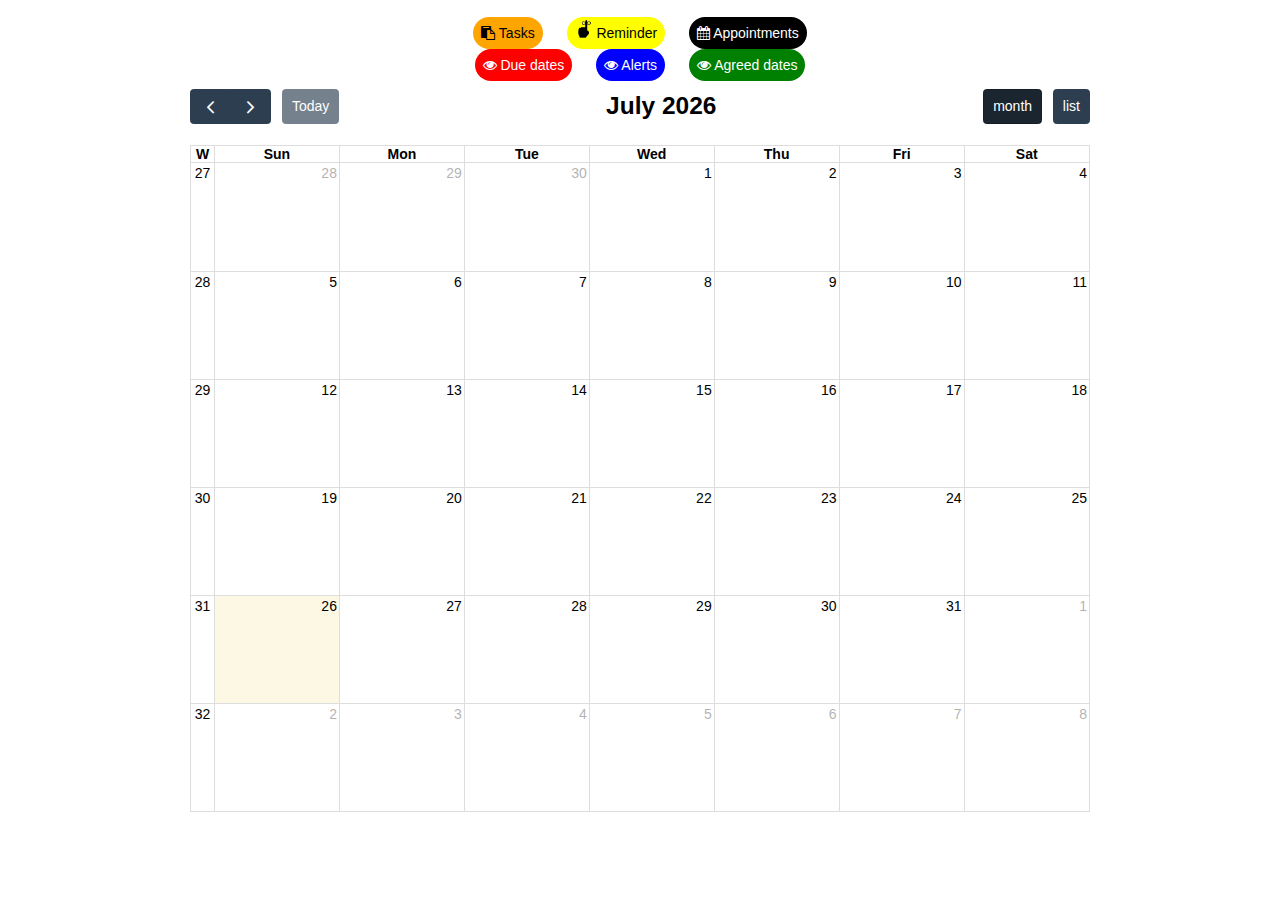
<file: ServerCMS/calendar.html>
<!DOCTYPE html><html lang='en' class=''>
	<head>
		<link href='packages/core/main.css' rel='stylesheet' />
		<link href='packages/daygrid/main.css' rel='stylesheet' />
		<link href='packages/timegrid/main.css' rel='stylesheet' />
		<link href='packages/list/main.css' rel='stylesheet' />
		<link rel="stylesheet" href="assets/css/font-awesome.min.css">

<style>

  body {
    margin: 20px 10px;
    padding: 0;
    font-family: Arial, Helvetica Neue, Helvetica, sans-serif;
    font-size: 14px;
  }

  #calendar {
    max-width: 900px;
    margin: 0 auto;
  }
  @media (max-width:600px){
	.w3-hide-small{display:none!important}
	.fc-toolbar h2 {font-size:1em; }
	.fc-button-primary {font-size:0.6em; }
	}
</style>	</head>

<script src="js/CurrentCalendarLanguage.js"></script>
<script src='packages/core/main.js'></script>
<script src='packages/interaction/main.js'></script>
<script src='packages/daygrid/main.js'></script>
<script src='packages/timegrid/main.js'></script>
<script src='packages/list/main.js'></script>
<script id="rendered-js">
	var calendar=null;
      document.addEventListener('DOMContentLoaded', function () {
	  var calendarEl = document.getElementById('calendar');
		//var urlParams = new URLSearchParams(window.location.search);
		var urlsrc='api/fetchEventsTML.php'+window.location.search;
		var urlsrcRec='api/fetchEventsRML.php'+window.location.search;
		var urlsrcCitas='api/fetchEventsCML.php'+window.location.search;
		var urlsrcVencimientos='api/fetchEventsVML.php'+window.location.search;		
		var urlsrcAvisos='api/fetchEventsAML.php'+window.location.search;		
		var urlsrcCompromisos='api/fetchEventsCompML.php'+window.location.search;
		
	  calendar = new FullCalendar.Calendar(calendarEl, {
		plugins: ['dayGrid', 'timeGrid', 'list', 'bootstrap'],
		timeZone: 'local',
		themeSystem: 'bootstrap',
		header: {
		  left: 'prev,next today',
		  center: 'title',
		  right: 'dayGridMonth, listMonth' 
		},
		locale: LocalLanguage,
		 eventClick: function(rexDC) {
			var rexid=rexDC.event.id;
			if (rexid.charAt(0)=='R') // it is an added Rex dinamically. Get rif of the R and call it
				rexid=rexid.slice(1);
			var idDC = rexDC.event._def.extendedProps.idDC;
			parent.app.showRexDC(rexid,idDC);
			//alert(rexDC.event.title + '=>rexID:' + rexid + ' idDC:=>' + idDC);
			// change the border color just for fun
			rexDC.el.style.borderColor = 'red';
		  },
		weekNumbers: true,
		eventLimit: true, // allow "more" link when too many events
		loading: function(bool) {
		  if (bool) 
			document.getElementById("espera").style.display="inline";
		  else 
			document.getElementById("espera").style.display="none";
		},
		 eventSources: [
				{
				  url: urlsrc, 
				  method: 'GET',
				  color: 'orange',   
				  textColor: 'black',
				  failure: function() {
					alert(langtext[0].NoTareas);
				  }
				},
				{
				  url: urlsrcRec, 
				  method: 'GET',
				  color: 'yellow',   
				  textColor: 'black',
				  failure: function() {
					alert(langtext[0].NoReminders);
				  }
				},
				{
				  url: urlsrcCitas, 
				  method: 'GET',
				  color: 'black',   
				  textColor: 'white',
				  failure: function() {
					alert(langtext[0].NoAppointments);
				  }
				},
				{
				  url: urlsrcAvisos, 
				  method: 'GET',
				  color: 'blue',   
				  textColor: 'white',
				  failure: function() {
					alert(langtext[0].NoAvisos);
				  }
				},
				{
				  url: urlsrcVencimientos, 
				  method: 'GET',
				  color: 'red',   
				  textColor: 'white',
				  failure: function() {
					alert(langtext[0].NoVencimiento);
				  }
				},
				{
				  url: urlsrcCompromisos, 
				  method: 'GET',
				  color: 'green',   
				  textColor: 'white',
				  failure: function() {
					alert(langtext[0].NoCompromisos);
				  }
				}
			  ] 
	});
  calendar.render();
  document.querySelector('.fc-today-button').innerText=langtext[0].Hoy;
  document.querySelector('.fc-dayGridMonth-button').innerText=langtext[0].mes;
  document.querySelector('.fc-dayGridMonth-button').Background='#ff9800';
  //document.querySelector('.fc-timeGridWeek-button').innerText="sem";
  //document.querySelector('.fc-timeGridDay-button').innerText="dia";
  document.querySelector('.fc-listMonth-button').innerText=langtext[0].lista;
});
function reFetch(){
 calendar.refetchEvents();
}
function gotoDate(_date){
 calendar.gotoDate(_date);
}
function AddEvent(repciId,_dateStr,_title){
	var event=calendar.getEventById( 'R' + repciId );
	var eventFecha=null;
	if (event!=null)
		eventFecha = event.start.getFullYear()+'-'+('0'+(event.start.getMonth()+1)).slice(-2)+'-'+('0'+event.start.getDate()).slice(-2);
	if (event!=null && event.title==_title && eventFecha==_dateStr )
		return; // ya est� en ese dia.
	
	var date = new Date(_dateStr + 'T00:00:00'); // will be in local time
	if (!isNaN(date.valueOf())) { // valid?
	  calendar.addEvent({
		title: _title,
		start: date,
		allDay: true,
		id:'R'+repciId,
		idDC:0
	  });
	} else {
	  alert(langtext[0].InvalidDate);
  }
}

</script>
<body style="min-width: 320px;" onload="SetCurrentLanguageTexts()">
<div align="center" ><span style="
    background: orange;
    border-color: red;
    margin: 10px;
    padding: 8px;
    font-size: 1em;
    border-radius: 25px;
"><i class="fa fa-clipboard" ></i> <span id="RefTareas">Tareas</span></span><span id="espera" style="display:none"><i class="fa fa-spinner fa-spin" style="font-size:1em;"></i></span>
<span style="
    background: yellow;
    border-color: red;
    margin: 10px;
    padding: 8px;
    font-size: 1em;
    border-radius: 25px;
"><img src="assets/reminder.png" <img src="assets/reminder.png" width="18px" > <span id="ReReminder">Rec</span><span class="w3-hide-small" id="minder">ordatorios</span></span>
<span style="
    background: black;
    border-color: red;
    margin: 10px;
    padding: 8px;
    font-size: 1em;
	color: white;
    border-radius: 25px;
"><i class="fa fa-calendar" ></i> <span id="RefCitas">Citas</span></span>
</div>
<br>
<div align="center"><span style="
    background: red;
    border-color: red;
    margin: 10px;
    padding: 8px;
    font-size: 1em;
	color: white;
    border-radius: 25px;
"><i class="fa fa-eye" ></i> <span id="Due">V</span><span class="w3-hide-small" id="DueDates">encimientos</span></span>
<span style="
    background: blue;
    border-color: red;
    margin: 10px;
    padding: 8px;
    font-size: 1em;
	color: white;
    border-radius: 25px;
"><i class="fa fa-eye" ></i> <span id="AleAlerts">Avi</span><span class="w3-hide-small" id="Alerterts">sos</span></span>
<span style="
    background: green;
    border-color: red;
    margin: 10px;
    padding: 8px;
    font-size: 1em;
	color: white;
    border-radius: 25px;
"><i class="fa fa-eye" ></i> <span id="Comps">Comp</span><span class="w3-hide-small" id="promisos">romisos</span></span>
</div>
<BR>
<div id='calendar'></div>
</body>
</html>
</file>
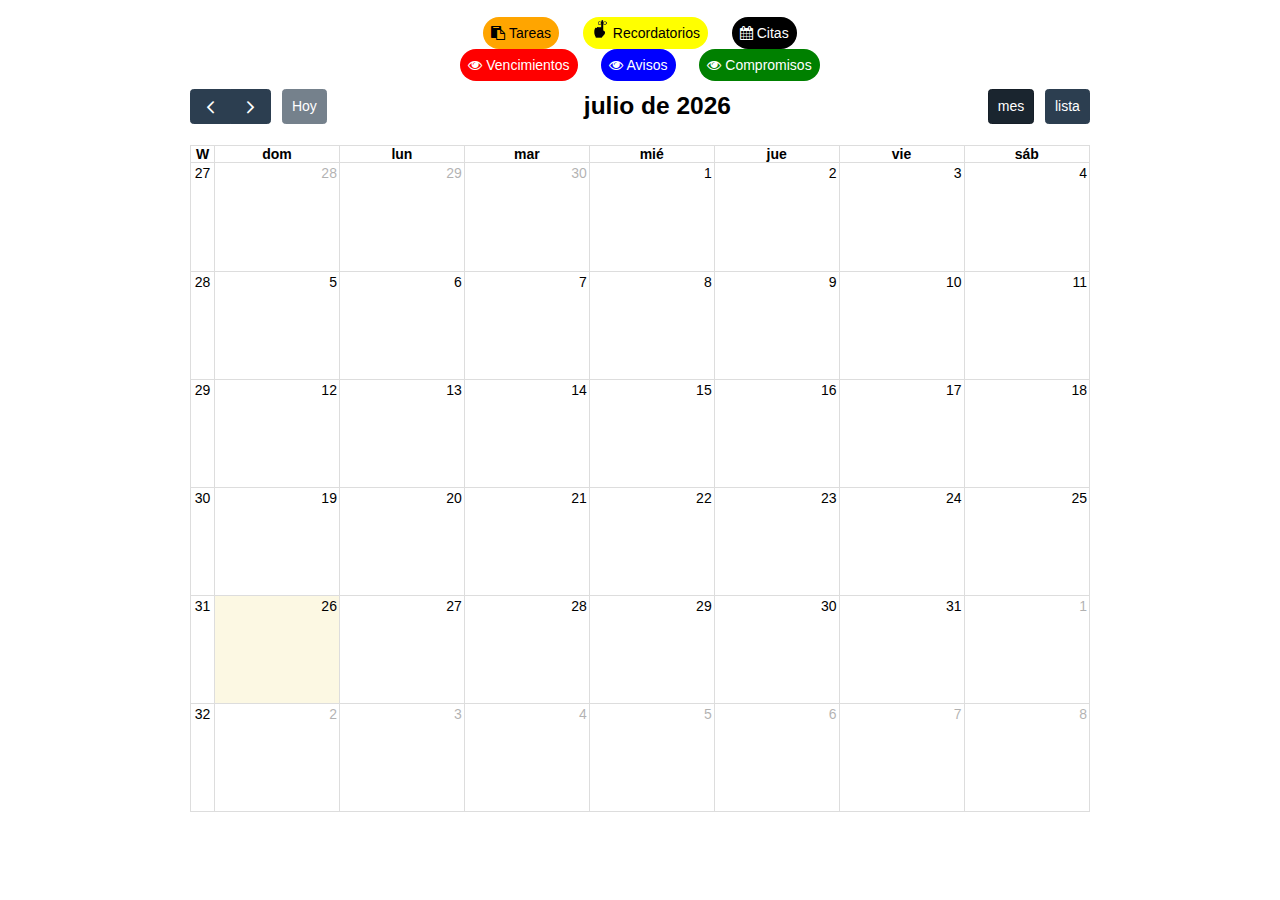
<file: ServerCMS/calendario-es.html>
<!DOCTYPE html><html lang='en' class=''>
	<head>
		<link href='packages/core/main.css' rel='stylesheet' />
		<link href='packages/daygrid/main.css' rel='stylesheet' />
		<link href='packages/timegrid/main.css' rel='stylesheet' />
		<link href='packages/list/main.css' rel='stylesheet' />
		<link rel="stylesheet" href="assets/css/font-awesome.min.css">

<style>

  body {
    margin: 20px 10px;
    padding: 0;
    font-family: Arial, Helvetica Neue, Helvetica, sans-serif;
    font-size: 14px;
  }

  #calendar {
    max-width: 900px;
    margin: 0 auto;
  }
  @media (max-width:600px){
	.w3-hide-small{display:none!important}
	.fc-toolbar h2 {font-size:1em; }
	.fc-button-primary {font-size:0.6em; }
	}
</style>	</head>

<script src='packages/core/main.js'></script>
<script src='packages/interaction/main.js'></script>
<script src='packages/daygrid/main.js'></script>
<script src='packages/timegrid/main.js'></script>
<script src='packages/list/main.js'></script>
<script id="rendered-js">
	var calendar=null;
      document.addEventListener('DOMContentLoaded', function () {
	  var calendarEl = document.getElementById('calendar');
		//var urlParams = new URLSearchParams(window.location.search);
		var urlsrc='api/fetchEventsT.php'+window.location.search;
		var urlsrcRec='api/fetchEventsR.php'+window.location.search;
		var urlsrcCitas='api/fetchEventsC.php'+window.location.search;
		var urlsrcVencimientos='api/fetchEventsV.php'+window.location.search;		
		var urlsrcAvisos='api/fetchEventsA.php'+window.location.search;		
		var urlsrcCompromisos='api/fetchEventsComp.php'+window.location.search;
		
	  calendar = new FullCalendar.Calendar(calendarEl, {
		plugins: ['dayGrid', 'timeGrid', 'list', 'bootstrap'],
		timeZone: 'local',
		themeSystem: 'bootstrap',
		header: {
		  left: 'prev,next today',
		  center: 'title',
		  right: 'dayGridMonth, listMonth' 
		},
		locale: 'es',
		 eventClick: function(rexDC) {
			var rexid=rexDC.event.id;
			if (rexid.charAt(0)=='R') // it is an added Rex dinamically. Get rif of the R and call it
				rexid=rexid.slice(1);
			var idDC = rexDC.event._def.extendedProps.idDC;
			parent.app.showRexDC(rexid,idDC);
			//alert(rexDC.event.title + '=>rexID:' + rexid + ' idDC:=>' + idDC);
			// change the border color just for fun
			rexDC.el.style.borderColor = 'red';
		  },
		weekNumbers: true,
		eventLimit: true, // allow "more" link when too many events
		loading: function(bool) {
		  if (bool) 
			document.getElementById("espera").style.display="inline";
		  else 
			document.getElementById("espera").style.display="none";
		},
		 eventSources: [
				{
				  url: urlsrc, 
				  method: 'GET',
				  color: 'orange',   
				  textColor: 'black',
				  failure: function() {
					alert('No se pudo traer Tareas!!');
				  }
				},
				{
				  url: urlsrcRec, 
				  method: 'GET',
				  color: 'yellow',   
				  textColor: 'black',
				  failure: function() {
					alert('No se pudo traer Recordatorios!!');
				  }
				},
				{
				  url: urlsrcCitas, 
				  method: 'GET',
				  color: 'black',   
				  textColor: 'white',
				  failure: function() {
					alert('No se pudo traer Citas!!');
				  }
				},
				{
				  url: urlsrcAvisos, 
				  method: 'GET',
				  color: 'blue',   
				  textColor: 'white',
				  failure: function() {
					alert('No se pudo traer Avisos!!');
				  }
				},
				{
				  url: urlsrcVencimientos, 
				  method: 'GET',
				  color: 'red',   
				  textColor: 'white',
				  failure: function() {
					alert('No se pudo traer Vencimientos!!');
				  }
				},
				{
				  url: urlsrcCompromisos, 
				  method: 'GET',
				  color: 'green',   
				  textColor: 'white',
				  failure: function() {
					alert('No se pudo traer Compromisos!!');
				  }
				}
			  ] 
	});
  calendar.render();
  document.querySelector('.fc-today-button').innerText="Hoy";
  document.querySelector('.fc-dayGridMonth-button').innerText="mes";
  document.querySelector('.fc-dayGridMonth-button').Background='#ff9800';
  //document.querySelector('.fc-timeGridWeek-button').innerText="sem";
  //document.querySelector('.fc-timeGridDay-button').innerText="dia";
  document.querySelector('.fc-listMonth-button').innerText="lista";
});
function reFetch(){
 calendar.refetchEvents();
}
function gotoDate(_date){
 calendar.gotoDate(_date);
}
function AddEvent(repciId,_dateStr,_title){
	var event=calendar.getEventById( 'R' + repciId );
	var eventFecha=null;
	if (event!=null)
		eventFecha = event.start.getFullYear()+'-'+('0'+(event.start.getMonth()+1)).slice(-2)+'-'+('0'+event.start.getDate()).slice(-2);
	if (event!=null && event.title==_title && eventFecha==_dateStr )
		return; // ya est� en ese dia.
	
	var date = new Date(_dateStr + 'T00:00:00'); // will be in local time
	if (!isNaN(date.valueOf())) { // valid?
	  calendar.addEvent({
		title: _title,
		start: date,
		allDay: true,
		id:'R'+repciId,
		idDC:0
	  });
	} else {
	  alert('Fecha Invalida.');
  }
}

</script>
<body style="min-width: 320px;">
<div align="center" ><span style="
    background: orange;
    border-color: red;
    margin: 10px;
    padding: 8px;
    font-size: 1em;
    border-radius: 25px;
"><i class="fa fa-clipboard" ></i> Tareas</span><span id="espera" style="display:none"><i class="fa fa-spinner fa-spin" style="font-size:1em;"></i></span>
<span style="
    background: yellow;
    border-color: red;
    margin: 10px;
    padding: 8px;
    font-size: 1em;
    border-radius: 25px;
"><img src="assets/reminder.png" <img src="assets/reminder.png" width="18px"> Rec<span class="w3-hide-small">ordatorios</span></span>
<span style="
    background: black;
    border-color: red;
    margin: 10px;
    padding: 8px;
    font-size: 1em;
	color: white;
    border-radius: 25px;
"><i class="fa fa-calendar" ></i> Citas</span>
</div>
<br>
<div align="center"><span style="
    background: red;
    border-color: red;
    margin: 10px;
    padding: 8px;
    font-size: 1em;
	color: white;
    border-radius: 25px;
"><i class="fa fa-eye" ></i> V<span class="w3-hide-small">encimientos</span></span>
<span style="
    background: blue;
    border-color: red;
    margin: 10px;
    padding: 8px;
    font-size: 1em;
	color: white;
    border-radius: 25px;
"><i class="fa fa-eye" ></i> Avi<span class="w3-hide-small">sos</span></span>
<span style="
    background: green;
    border-color: red;
    margin: 10px;
    padding: 8px;
    font-size: 1em;
	color: white;
    border-radius: 25px;
"><i class="fa fa-eye" ></i> Comp<span class="w3-hide-small">romisos</span></span>
</div>
<BR>
<div id='calendar'></div>
</body>
</html>
</file>
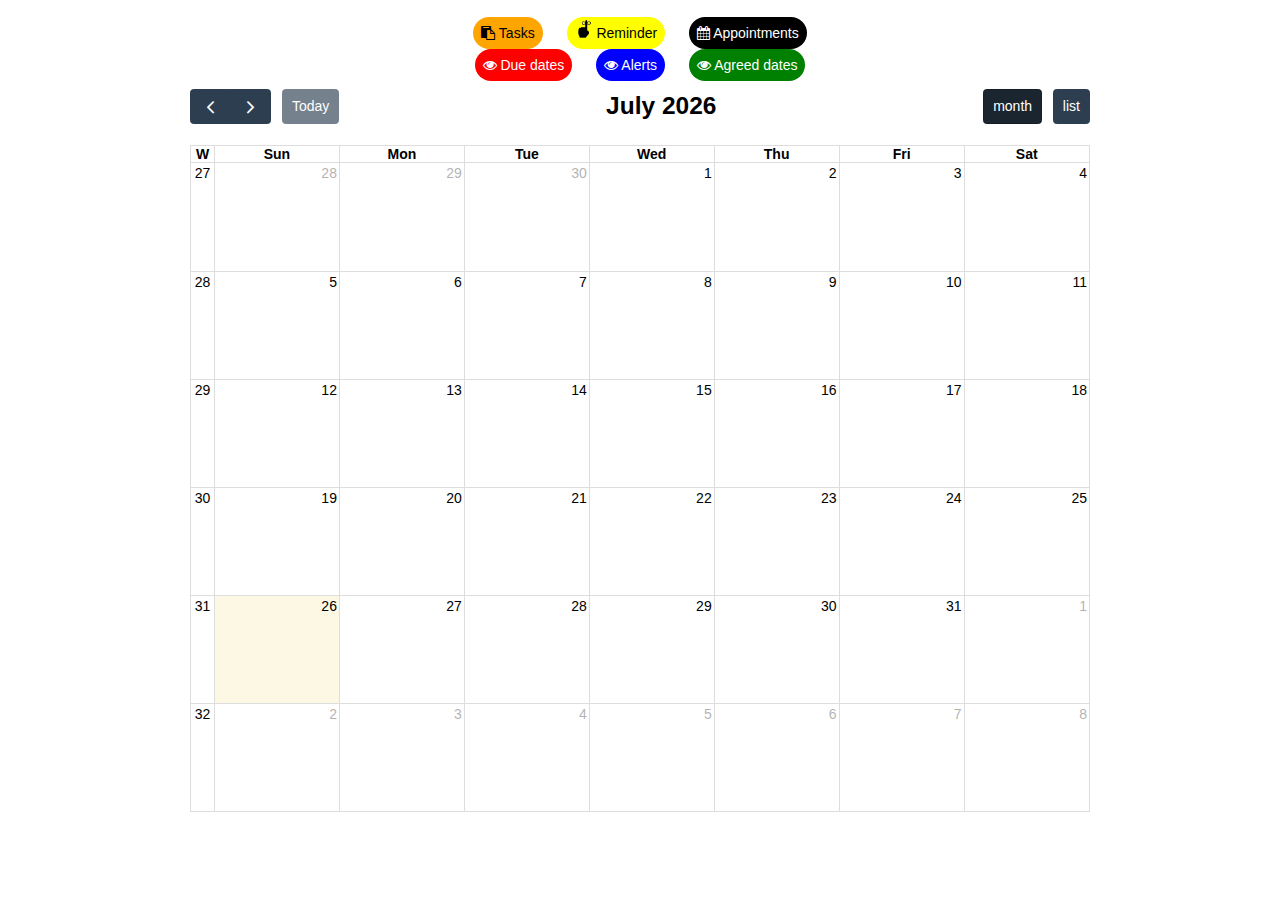
<file: ServerCMS/calendario.html>
<!DOCTYPE html><html lang='en' class=''>
	<head>
		<link href='packages/core/main.css' rel='stylesheet' />
		<link href='packages/daygrid/main.css' rel='stylesheet' />
		<link href='packages/timegrid/main.css' rel='stylesheet' />
		<link href='packages/list/main.css' rel='stylesheet' />
		<link rel="stylesheet" href="assets/css/font-awesome.min.css">

<style>

  body {
    margin: 20px 10px;
    padding: 0;
    font-family: Arial, Helvetica Neue, Helvetica, sans-serif;
    font-size: 14px;
  }

  #calendar {
    max-width: 900px;
    margin: 0 auto;
  }
  @media (max-width:600px){
	.w3-hide-small{display:none!important}
	.fc-toolbar h2 {font-size:1em; }
	.fc-button-primary {font-size:0.6em; }
	}
</style>	</head>

<script src="js/CurrentCalendarLanguage.js"></script>
<script src='packages/core/main.js'></script>
<script src='packages/interaction/main.js'></script>
<script src='packages/daygrid/main.js'></script>
<script src='packages/timegrid/main.js'></script>
<script src='packages/list/main.js'></script>
<script id="rendered-js">
	var calendar=null;
      document.addEventListener('DOMContentLoaded', function () {
	  var calendarEl = document.getElementById('calendar');
		//var urlParams = new URLSearchParams(window.location.search);
		var urlsrc='api/fetchEventsT.php'+window.location.search;
		var urlsrcRec='api/fetchEventsR.php'+window.location.search;
		var urlsrcCitas='api/fetchEventsC.php'+window.location.search;
		var urlsrcVencimientos='api/fetchEventsV.php'+window.location.search;		
		var urlsrcAvisos='api/fetchEventsA.php'+window.location.search;		
		var urlsrcCompromisos='api/fetchEventsComp.php'+window.location.search;
		
	  calendar = new FullCalendar.Calendar(calendarEl, {
		plugins: ['dayGrid', 'timeGrid', 'list', 'bootstrap'],
		timeZone: 'local',
		themeSystem: 'bootstrap',
		header: {
		  left: 'prev,next today',
		  center: 'title',
		  right: 'dayGridMonth, listMonth' 
		},
		locale: LocalLanguage,
		 eventClick: function(rexDC) {
			var rexid=rexDC.event.id;
			if (rexid.charAt(0)=='R') // it is an added Rex dinamically. Get rif of the R and call it
				rexid=rexid.slice(1);
			var idDC = rexDC.event._def.extendedProps.idDC;
			parent.app.showRexDC(rexid,idDC);
			//alert(rexDC.event.title + '=>rexID:' + rexid + ' idDC:=>' + idDC);
			// change the border color just for fun
			rexDC.el.style.borderColor = 'red';
		  },
		weekNumbers: true,
		eventLimit: true, // allow "more" link when too many events
		loading: function(bool) {
		  if (bool) 
			document.getElementById("espera").style.display="inline";
		  else 
			document.getElementById("espera").style.display="none";
		},
		 eventSources: [
				{
				  url: urlsrc, 
				  method: 'GET',
				  color: 'orange',   
				  textColor: 'black',
				  failure: function() {
					alert(langtext[0].NoTareas);
				  }
				},
				{
				  url: urlsrcRec, 
				  method: 'GET',
				  color: 'yellow',   
				  textColor: 'black',
				  failure: function() {
					alert(langtext[0].NoReminders);
				  }
				},
				{
				  url: urlsrcCitas, 
				  method: 'GET',
				  color: 'black',   
				  textColor: 'white',
				  failure: function() {
					alert(langtext[0].NoAppointments);
				  }
				},
				{
				  url: urlsrcAvisos, 
				  method: 'GET',
				  color: 'blue',   
				  textColor: 'white',
				  failure: function() {
					alert(langtext[0].NoAvisos);
				  }
				},
				{
				  url: urlsrcVencimientos, 
				  method: 'GET',
				  color: 'red',   
				  textColor: 'white',
				  failure: function() {
					alert(langtext[0].NoVencimiento);
				  }
				},
				{
				  url: urlsrcCompromisos, 
				  method: 'GET',
				  color: 'green',   
				  textColor: 'white',
				  failure: function() {
					alert(langtext[0].NoCompromisos);
				  }
				}
			  ] 
	});
  calendar.render();
  document.querySelector('.fc-today-button').innerText=langtext[0].Hoy;
  document.querySelector('.fc-dayGridMonth-button').innerText=langtext[0].mes;
  document.querySelector('.fc-dayGridMonth-button').Background='#ff9800';
  //document.querySelector('.fc-timeGridWeek-button').innerText="sem";
  //document.querySelector('.fc-timeGridDay-button').innerText="dia";
  document.querySelector('.fc-listMonth-button').innerText=langtext[0].lista;
});
function reFetch(){
 calendar.refetchEvents();
}
function gotoDate(_date){
 calendar.gotoDate(_date);
}
function AddEvent(repciId,_dateStr,_title){
	var event=calendar.getEventById( 'R' + repciId );
	var eventFecha=null;
	if (event!=null)
		eventFecha = event.start.getFullYear()+'-'+('0'+(event.start.getMonth()+1)).slice(-2)+'-'+('0'+event.start.getDate()).slice(-2);
	if (event!=null && event.title==_title && eventFecha==_dateStr )
		return; // ya est� en ese dia.
	
	var date = new Date(_dateStr + 'T00:00:00'); // will be in local time
	if (!isNaN(date.valueOf())) { // valid?
	  calendar.addEvent({
		title: _title,
		start: date,
		allDay: true,
		id:'R'+repciId,
		idDC:0
	  });
	} else {
	  alert(langtext[0].InvalidDate);
  }
}

</script>
<body style="min-width: 320px;" onload="SetCurrentLanguageTexts()">
<div align="center" ><span style="
    background: orange;
    border-color: red;
    margin: 10px;
    padding: 8px;
    font-size: 1em;
    border-radius: 25px;
"><i class="fa fa-clipboard" ></i> <span id="RefTareas">Tareas</span></span><span id="espera" style="display:none"><i class="fa fa-spinner fa-spin" style="font-size:1em;"></i></span>
<span style="
    background: yellow;
    border-color: red;
    margin: 10px;
    padding: 8px;
    font-size: 1em;
    border-radius: 25px;
"><img src="assets/reminder.png" <img src="assets/reminder.png" width="18px" > <span id="ReReminder">Rec</span><span class="w3-hide-small" id="minder">ordatorios</span></span>
<span style="
    background: black;
    border-color: red;
    margin: 10px;
    padding: 8px;
    font-size: 1em;
	color: white;
    border-radius: 25px;
"><i class="fa fa-calendar" ></i> <span id="RefCitas">Citas</span></span>
</div>
<br>
<div align="center"><span style="
    background: red;
    border-color: red;
    margin: 10px;
    padding: 8px;
    font-size: 1em;
	color: white;
    border-radius: 25px;
"><i class="fa fa-eye" ></i> <span id="Due">V</span><span class="w3-hide-small" id="DueDates">encimientos</span></span>
<span style="
    background: blue;
    border-color: red;
    margin: 10px;
    padding: 8px;
    font-size: 1em;
	color: white;
    border-radius: 25px;
"><i class="fa fa-eye" ></i> <span id="AleAlerts">Avi</span><span class="w3-hide-small" id="Alerterts">sos</span></span>
<span style="
    background: green;
    border-color: red;
    margin: 10px;
    padding: 8px;
    font-size: 1em;
	color: white;
    border-radius: 25px;
"><i class="fa fa-eye" ></i> <span id="Comps">Comp</span><span class="w3-hide-small" id="promisos">romisos</span></span>
</div>
<BR>
<div id='calendar'></div>
</body>
</html>
</file>
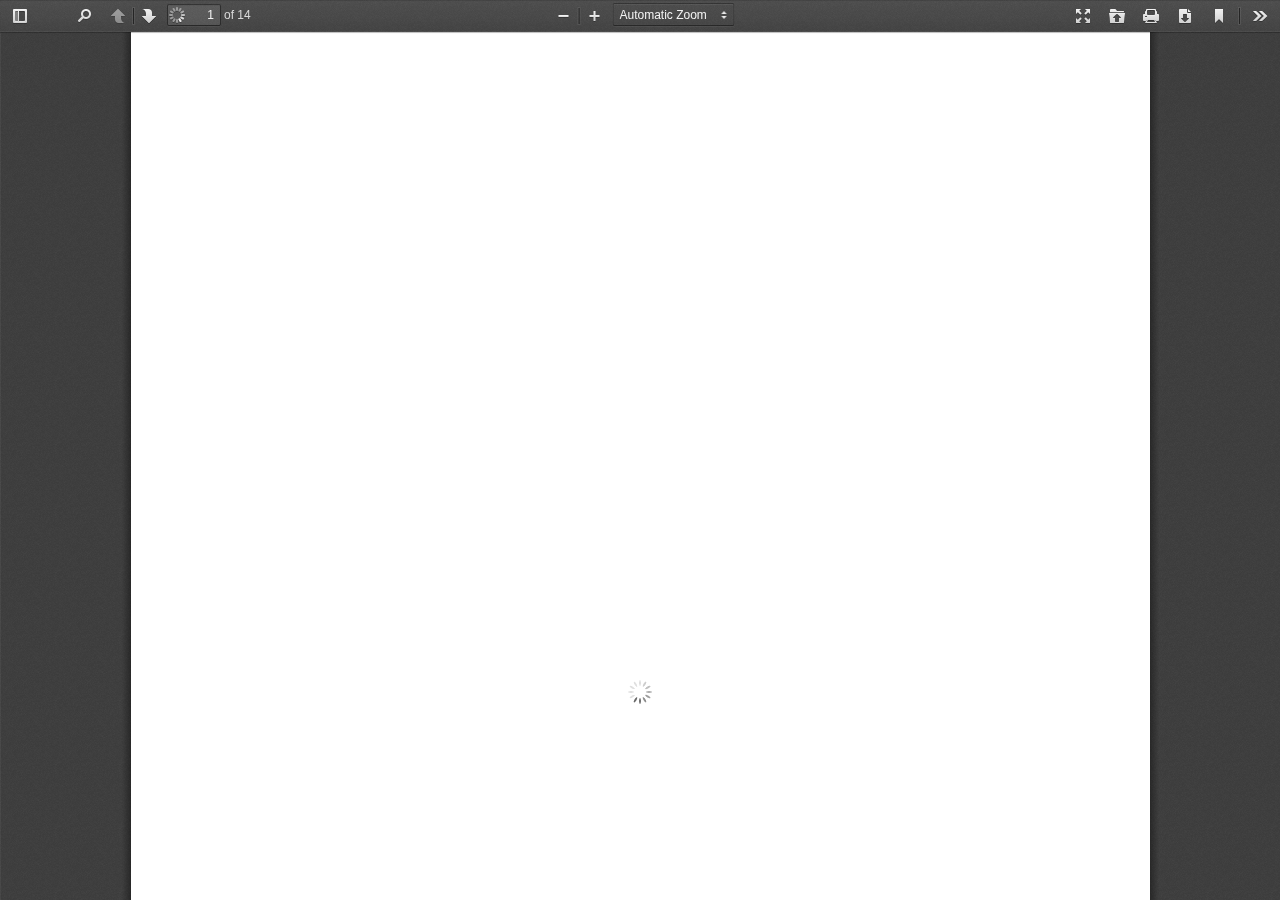
<file: ServerCMS/pdfs/web/viewer.html>
<!DOCTYPE html>
<!--
Copyright 2012 Mozilla Foundation

Licensed under the Apache License, Version 2.0 (the "License");
you may not use this file except in compliance with the License.
You may obtain a copy of the License at

    http://www.apache.org/licenses/LICENSE-2.0

Unless required by applicable law or agreed to in writing, software
distributed under the License is distributed on an "AS IS" BASIS,
WITHOUT WARRANTIES OR CONDITIONS OF ANY KIND, either express or implied.
See the License for the specific language governing permissions and
limitations under the License.

Adobe CMap resources are covered by their own copyright but the same license:

    Copyright 1990-2015 Adobe Systems Incorporated.

See https://github.com/adobe-type-tools/cmap-resources
-->
<html dir="ltr" mozdisallowselectionprint>
  <head>
    <meta charset="utf-8">
    <meta name="viewport" content="width=device-width, initial-scale=1, maximum-scale=1">
    <meta name="google" content="notranslate">
    <meta http-equiv="X-UA-Compatible" content="IE=edge">
    <title>PDF.js viewer</title>


    <link rel="stylesheet" href="viewer.css">


<!-- This snippet is used in production (included from viewer.html) -->
<link rel="resource" type="application/l10n" href="locale/locale.properties">
<script src="../build/pdf.js"></script>


    <script src="viewer.js"></script>

  </head>

  <body tabindex="1" class="loadingInProgress">
    <div id="outerContainer">

      <div id="sidebarContainer">
        <div id="toolbarSidebar">
          <div class="splitToolbarButton toggled">
            <button id="viewThumbnail" class="toolbarButton toggled" title="Show Thumbnails" tabindex="2" data-l10n-id="thumbs">
               <span data-l10n-id="thumbs_label">Thumbnails</span>
            </button>
            <button id="viewOutline" class="toolbarButton" title="Show Document Outline (double-click to expand/collapse all items)" tabindex="3" data-l10n-id="document_outline">
               <span data-l10n-id="document_outline_label">Document Outline</span>
            </button>
            <button id="viewAttachments" class="toolbarButton" title="Show Attachments" tabindex="4" data-l10n-id="attachments">
               <span data-l10n-id="attachments_label">Attachments</span>
            </button>
          </div>
        </div>
        <div id="sidebarContent">
          <div id="thumbnailView">
          </div>
          <div id="outlineView" class="hidden">
          </div>
          <div id="attachmentsView" class="hidden">
          </div>
        </div>
        <div id="sidebarResizer" class="hidden"></div>
      </div>  <!-- sidebarContainer -->

      <div id="mainContainer">
        <div class="findbar hidden doorHanger" id="findbar">
          <div id="findbarInputContainer">
            <input id="findInput" class="toolbarField" title="Find" placeholder="Find in document…" tabindex="91" data-l10n-id="find_input">
            <div class="splitToolbarButton">
              <button id="findPrevious" class="toolbarButton findPrevious" title="Find the previous occurrence of the phrase" tabindex="92" data-l10n-id="find_previous">
                <span data-l10n-id="find_previous_label">Previous</span>
              </button>
              <div class="splitToolbarButtonSeparator"></div>
              <button id="findNext" class="toolbarButton findNext" title="Find the next occurrence of the phrase" tabindex="93" data-l10n-id="find_next">
                <span data-l10n-id="find_next_label">Next</span>
              </button>
            </div>
          </div>

          <div id="findbarOptionsOneContainer">
            <input type="checkbox" id="findHighlightAll" class="toolbarField" tabindex="94">
            <label for="findHighlightAll" class="toolbarLabel" data-l10n-id="find_highlight">Highlight all</label>
            <input type="checkbox" id="findMatchCase" class="toolbarField" tabindex="95">
            <label for="findMatchCase" class="toolbarLabel" data-l10n-id="find_match_case_label">Match case</label>
          </div>
          <div id="findbarOptionsTwoContainer">
            <input type="checkbox" id="findEntireWord" class="toolbarField" tabindex="96">
            <label for="findEntireWord" class="toolbarLabel" data-l10n-id="find_entire_word_label">Whole words</label>
            <span id="findResultsCount" class="toolbarLabel hidden"></span>
          </div>

          <div id="findbarMessageContainer">
            <span id="findMsg" class="toolbarLabel"></span>
          </div>
        </div>  <!-- findbar -->

        <div id="secondaryToolbar" class="secondaryToolbar hidden doorHangerRight">
          <div id="secondaryToolbarButtonContainer">
            <button id="secondaryPresentationMode" class="secondaryToolbarButton presentationMode visibleLargeView" title="Switch to Presentation Mode" tabindex="51" data-l10n-id="presentation_mode">
              <span data-l10n-id="presentation_mode_label">Presentation Mode</span>
            </button>

            <button id="secondaryOpenFile" class="secondaryToolbarButton openFile visibleLargeView" title="Open File" tabindex="52" data-l10n-id="open_file">
              <span data-l10n-id="open_file_label">Open</span>
            </button>

            <button id="secondaryPrint" class="secondaryToolbarButton print visibleMediumView" title="Print" tabindex="53" data-l10n-id="print">
              <span data-l10n-id="print_label">Print</span>
            </button>

            <button id="secondaryDownload" class="secondaryToolbarButton download visibleMediumView" title="Download" tabindex="54" data-l10n-id="download">
              <span data-l10n-id="download_label">Download</span>
            </button>

            <a href="#" id="secondaryViewBookmark" class="secondaryToolbarButton bookmark visibleSmallView" title="Current view (copy or open in new window)" tabindex="55" data-l10n-id="bookmark">
              <span data-l10n-id="bookmark_label">Current View</span>
            </a>

            <div class="horizontalToolbarSeparator visibleLargeView"></div>

            <button id="firstPage" class="secondaryToolbarButton firstPage" title="Go to First Page" tabindex="56" data-l10n-id="first_page">
              <span data-l10n-id="first_page_label">Go to First Page</span>
            </button>
            <button id="lastPage" class="secondaryToolbarButton lastPage" title="Go to Last Page" tabindex="57" data-l10n-id="last_page">
              <span data-l10n-id="last_page_label">Go to Last Page</span>
            </button>

            <div class="horizontalToolbarSeparator"></div>

            <button id="pageRotateCw" class="secondaryToolbarButton rotateCw" title="Rotate Clockwise" tabindex="58" data-l10n-id="page_rotate_cw">
              <span data-l10n-id="page_rotate_cw_label">Rotate Clockwise</span>
            </button>
            <button id="pageRotateCcw" class="secondaryToolbarButton rotateCcw" title="Rotate Counterclockwise" tabindex="59" data-l10n-id="page_rotate_ccw">
              <span data-l10n-id="page_rotate_ccw_label">Rotate Counterclockwise</span>
            </button>

            <div class="horizontalToolbarSeparator"></div>

            <button id="cursorSelectTool" class="secondaryToolbarButton selectTool toggled" title="Enable Text Selection Tool" tabindex="60" data-l10n-id="cursor_text_select_tool">
              <span data-l10n-id="cursor_text_select_tool_label">Text Selection Tool</span>
            </button>
            <button id="cursorHandTool" class="secondaryToolbarButton handTool" title="Enable Hand Tool" tabindex="61" data-l10n-id="cursor_hand_tool">
              <span data-l10n-id="cursor_hand_tool_label">Hand Tool</span>
            </button>

            <div class="horizontalToolbarSeparator"></div>

            <button id="scrollVertical" class="secondaryToolbarButton scrollModeButtons scrollVertical toggled" title="Use Vertical Scrolling" tabindex="62" data-l10n-id="scroll_vertical">
              <span data-l10n-id="scroll_vertical_label">Vertical Scrolling</span>
            </button>
            <button id="scrollHorizontal" class="secondaryToolbarButton scrollModeButtons scrollHorizontal" title="Use Horizontal Scrolling" tabindex="63" data-l10n-id="scroll_horizontal">
              <span data-l10n-id="scroll_horizontal_label">Horizontal Scrolling</span>
            </button>
            <button id="scrollWrapped" class="secondaryToolbarButton scrollModeButtons scrollWrapped" title="Use Wrapped Scrolling" tabindex="64" data-l10n-id="scroll_wrapped">
              <span data-l10n-id="scroll_wrapped_label">Wrapped Scrolling</span>
            </button>

            <div class="horizontalToolbarSeparator scrollModeButtons"></div>

            <button id="spreadNone" class="secondaryToolbarButton spreadModeButtons spreadNone toggled" title="Do not join page spreads" tabindex="65" data-l10n-id="spread_none">
              <span data-l10n-id="spread_none_label">No Spreads</span>
            </button>
            <button id="spreadOdd" class="secondaryToolbarButton spreadModeButtons spreadOdd" title="Join page spreads starting with odd-numbered pages" tabindex="66" data-l10n-id="spread_odd">
              <span data-l10n-id="spread_odd_label">Odd Spreads</span>
            </button>
            <button id="spreadEven" class="secondaryToolbarButton spreadModeButtons spreadEven" title="Join page spreads starting with even-numbered pages" tabindex="67" data-l10n-id="spread_even">
              <span data-l10n-id="spread_even_label">Even Spreads</span>
            </button>

            <div class="horizontalToolbarSeparator spreadModeButtons"></div>

            <button id="documentProperties" class="secondaryToolbarButton documentProperties" title="Document Properties…" tabindex="68" data-l10n-id="document_properties">
              <span data-l10n-id="document_properties_label">Document Properties…</span>
            </button>
          </div>
        </div>  <!-- secondaryToolbar -->

        <div class="toolbar">
          <div id="toolbarContainer">
            <div id="toolbarViewer">
              <div id="toolbarViewerLeft">
                <button id="sidebarToggle" class="toolbarButton" title="Toggle Sidebar" tabindex="11" data-l10n-id="toggle_sidebar">
                  <span data-l10n-id="toggle_sidebar_label">Toggle Sidebar</span>
                </button>
                <div class="toolbarButtonSpacer"></div>
                <button id="viewFind" class="toolbarButton" title="Find in Document" tabindex="12" data-l10n-id="findbar">
                  <span data-l10n-id="findbar_label">Find</span>
                </button>
                <div class="splitToolbarButton hiddenSmallView">
                  <button class="toolbarButton pageUp" title="Previous Page" id="previous" tabindex="13" data-l10n-id="previous">
                    <span data-l10n-id="previous_label">Previous</span>
                  </button>
                  <div class="splitToolbarButtonSeparator"></div>
                  <button class="toolbarButton pageDown" title="Next Page" id="next" tabindex="14" data-l10n-id="next">
                    <span data-l10n-id="next_label">Next</span>
                  </button>
                </div>
                <input type="number" id="pageNumber" class="toolbarField pageNumber" title="Page" value="1" size="4" min="1" tabindex="15" data-l10n-id="page">
                <span id="numPages" class="toolbarLabel"></span>
              </div>
              <div id="toolbarViewerRight">
                <button id="presentationMode" class="toolbarButton presentationMode hiddenLargeView" title="Switch to Presentation Mode" tabindex="31" data-l10n-id="presentation_mode">
                  <span data-l10n-id="presentation_mode_label">Presentation Mode</span>
                </button>

                <button id="openFile" class="toolbarButton openFile hiddenLargeView" title="Open File" tabindex="32" data-l10n-id="open_file">
                  <span data-l10n-id="open_file_label">Open</span>
                </button>

                <button id="print" class="toolbarButton print hiddenMediumView" title="Print" tabindex="33" data-l10n-id="print">
                  <span data-l10n-id="print_label">Print</span>
                </button>

                <button id="download" class="toolbarButton download hiddenMediumView" title="Download" tabindex="34" data-l10n-id="download">
                  <span data-l10n-id="download_label">Download</span>
                </button>
                <a href="#" id="viewBookmark" class="toolbarButton bookmark hiddenSmallView" title="Current view (copy or open in new window)" tabindex="35" data-l10n-id="bookmark">
                  <span data-l10n-id="bookmark_label">Current View</span>
                </a>

                <div class="verticalToolbarSeparator hiddenSmallView"></div>

                <button id="secondaryToolbarToggle" class="toolbarButton" title="Tools" tabindex="36" data-l10n-id="tools">
                  <span data-l10n-id="tools_label">Tools</span>
                </button>
              </div>
              <div id="toolbarViewerMiddle">
                <div class="splitToolbarButton">
                  <button id="zoomOut" class="toolbarButton zoomOut" title="Zoom Out" tabindex="21" data-l10n-id="zoom_out">
                    <span data-l10n-id="zoom_out_label">Zoom Out</span>
                  </button>
                  <div class="splitToolbarButtonSeparator"></div>
                  <button id="zoomIn" class="toolbarButton zoomIn" title="Zoom In" tabindex="22" data-l10n-id="zoom_in">
                    <span data-l10n-id="zoom_in_label">Zoom In</span>
                   </button>
                </div>
                <span id="scaleSelectContainer" class="dropdownToolbarButton">
                  <select id="scaleSelect" title="Zoom" tabindex="23" data-l10n-id="zoom">
                    <option id="pageAutoOption" title="" value="auto" selected="selected" data-l10n-id="page_scale_auto">Automatic Zoom</option>
                    <option id="pageActualOption" title="" value="page-actual" data-l10n-id="page_scale_actual">Actual Size</option>
                    <option id="pageFitOption" title="" value="page-fit" data-l10n-id="page_scale_fit">Page Fit</option>
                    <option id="pageWidthOption" title="" value="page-width" data-l10n-id="page_scale_width">Page Width</option>
                    <option id="customScaleOption" title="" value="custom" disabled="disabled" hidden="true"></option>
                    <option title="" value="0.5" data-l10n-id="page_scale_percent" data-l10n-args='{ "scale": 50 }'>50%</option>
                    <option title="" value="0.75" data-l10n-id="page_scale_percent" data-l10n-args='{ "scale": 75 }'>75%</option>
                    <option title="" value="1" data-l10n-id="page_scale_percent" data-l10n-args='{ "scale": 100 }'>100%</option>
                    <option title="" value="1.25" data-l10n-id="page_scale_percent" data-l10n-args='{ "scale": 125 }'>125%</option>
                    <option title="" value="1.5" data-l10n-id="page_scale_percent" data-l10n-args='{ "scale": 150 }'>150%</option>
                    <option title="" value="2" data-l10n-id="page_scale_percent" data-l10n-args='{ "scale": 200 }'>200%</option>
                    <option title="" value="3" data-l10n-id="page_scale_percent" data-l10n-args='{ "scale": 300 }'>300%</option>
                    <option title="" value="4" data-l10n-id="page_scale_percent" data-l10n-args='{ "scale": 400 }'>400%</option>
                  </select>
                </span>
              </div>
            </div>
            <div id="loadingBar">
              <div class="progress">
                <div class="glimmer">
                </div>
              </div>
            </div>
          </div>
        </div>

        <menu type="context" id="viewerContextMenu">
          <menuitem id="contextFirstPage" label="First Page"
                    data-l10n-id="first_page"></menuitem>
          <menuitem id="contextLastPage" label="Last Page"
                    data-l10n-id="last_page"></menuitem>
          <menuitem id="contextPageRotateCw" label="Rotate Clockwise"
                    data-l10n-id="page_rotate_cw"></menuitem>
          <menuitem id="contextPageRotateCcw" label="Rotate Counter-Clockwise"
                    data-l10n-id="page_rotate_ccw"></menuitem>
        </menu>

        <div id="viewerContainer" tabindex="0">
          <div id="viewer" class="pdfViewer"></div>
        </div>

        <div id="errorWrapper" hidden='true'>
          <div id="errorMessageLeft">
            <span id="errorMessage"></span>
            <button id="errorShowMore" data-l10n-id="error_more_info">
              More Information
            </button>
            <button id="errorShowLess" data-l10n-id="error_less_info" hidden='true'>
              Less Information
            </button>
          </div>
          <div id="errorMessageRight">
            <button id="errorClose" data-l10n-id="error_close">
              Close
            </button>
          </div>
          <div class="clearBoth"></div>
          <textarea id="errorMoreInfo" hidden='true' readonly="readonly"></textarea>
        </div>
      </div> <!-- mainContainer -->

      <div id="overlayContainer" class="hidden">
        <div id="passwordOverlay" class="container hidden">
          <div class="dialog">
            <div class="row">
              <p id="passwordText" data-l10n-id="password_label">Enter the password to open this PDF file:</p>
            </div>
            <div class="row">
              <input type="password" id="password" class="toolbarField">
            </div>
            <div class="buttonRow">
              <button id="passwordCancel" class="overlayButton"><span data-l10n-id="password_cancel">Cancel</span></button>
              <button id="passwordSubmit" class="overlayButton"><span data-l10n-id="password_ok">OK</span></button>
            </div>
          </div>
        </div>
        <div id="documentPropertiesOverlay" class="container hidden">
          <div class="dialog">
            <div class="row">
              <span data-l10n-id="document_properties_file_name">File name:</span> <p id="fileNameField">-</p>
            </div>
            <div class="row">
              <span data-l10n-id="document_properties_file_size">File size:</span> <p id="fileSizeField">-</p>
            </div>
            <div class="separator"></div>
            <div class="row">
              <span data-l10n-id="document_properties_title">Title:</span> <p id="titleField">-</p>
            </div>
            <div class="row">
              <span data-l10n-id="document_properties_author">Author:</span> <p id="authorField">-</p>
            </div>
            <div class="row">
              <span data-l10n-id="document_properties_subject">Subject:</span> <p id="subjectField">-</p>
            </div>
            <div class="row">
              <span data-l10n-id="document_properties_keywords">Keywords:</span> <p id="keywordsField">-</p>
            </div>
            <div class="row">
              <span data-l10n-id="document_properties_creation_date">Creation Date:</span> <p id="creationDateField">-</p>
            </div>
            <div class="row">
              <span data-l10n-id="document_properties_modification_date">Modification Date:</span> <p id="modificationDateField">-</p>
            </div>
            <div class="row">
              <span data-l10n-id="document_properties_creator">Creator:</span> <p id="creatorField">-</p>
            </div>
            <div class="separator"></div>
            <div class="row">
              <span data-l10n-id="document_properties_producer">PDF Producer:</span> <p id="producerField">-</p>
            </div>
            <div class="row">
              <span data-l10n-id="document_properties_version">PDF Version:</span> <p id="versionField">-</p>
            </div>
            <div class="row">
              <span data-l10n-id="document_properties_page_count">Page Count:</span> <p id="pageCountField">-</p>
            </div>
            <div class="row">
              <span data-l10n-id="document_properties_page_size">Page Size:</span> <p id="pageSizeField">-</p>
            </div>
            <div class="separator"></div>
            <div class="row">
              <span data-l10n-id="document_properties_linearized">Fast Web View:</span> <p id="linearizedField">-</p>
            </div>
            <div class="buttonRow">
              <button id="documentPropertiesClose" class="overlayButton"><span data-l10n-id="document_properties_close">Close</span></button>
            </div>
          </div>
        </div>
        <div id="printServiceOverlay" class="container hidden">
          <div class="dialog">
            <div class="row">
              <span data-l10n-id="print_progress_message">Preparing document for printing…</span>
            </div>
            <div class="row">
              <progress value="0" max="100"></progress>
              <span data-l10n-id="print_progress_percent" data-l10n-args='{ "progress": 0 }' class="relative-progress">0%</span>
            </div>
            <div class="buttonRow">
              <button id="printCancel" class="overlayButton"><span data-l10n-id="print_progress_close">Cancel</span></button>
            </div>
          </div>
        </div>
      </div>  <!-- overlayContainer -->

    </div> <!-- outerContainer -->
    <div id="printContainer"></div>
  </body>
</html>
</file>
<file: ServerCMS/packages/core/main.css>
/*!
FullCalendar Core Package v4.1.0
Docs & License: https://fullcalendar.io/
(c) 2019 Adam Shaw
*/
.fc {
  direction: ltr;
  text-align: left; }

.fc-rtl {
  text-align: right; }

body .fc {
  /* extra precedence to overcome jqui */
  font-size: 1em; }

/* Colors
--------------------------------------------------------------------------------------------------*/
.fc-highlight {
  /* when user is selecting cells */
  background: #bce8f1;
  opacity: .3; }

.fc-bgevent {
  /* default look for background events */
  background: #8fdf82;
  opacity: .3; }

.fc-nonbusiness {
  /* default look for non-business-hours areas */
  /* will inherit .fc-bgevent's styles */
  background: #d7d7d7; }

/* Popover
--------------------------------------------------------------------------------------------------*/
.fc-popover {
  position: absolute;
  box-shadow: 0 2px 6px rgba(0, 0, 0, 0.15); }

.fc-popover .fc-header {
  /* TODO: be more consistent with fc-head/fc-body */
  display: flex;
  flex-direction: row;
  justify-content: space-between;
  align-items: center;
  padding: 2px 4px; }

.fc-rtl .fc-popover .fc-header {
  flex-direction: row-reverse; }

.fc-popover .fc-header .fc-title {
  margin: 0 2px; }

.fc-popover .fc-header .fc-close {
  cursor: pointer;
  opacity: 0.65;
  font-size: 1.1em; }

/* Misc Reusable Components
--------------------------------------------------------------------------------------------------*/
.fc-divider {
  border-style: solid;
  border-width: 1px; }

hr.fc-divider {
  height: 0;
  margin: 0;
  padding: 0 0 2px;
  /* height is unreliable across browsers, so use padding */
  border-width: 1px 0; }

.fc-bg,
.fc-bgevent-skeleton,
.fc-highlight-skeleton,
.fc-mirror-skeleton {
  /* these element should always cling to top-left/right corners */
  position: absolute;
  top: 0;
  left: 0;
  right: 0; }

.fc-bg {
  bottom: 0;
  /* strech bg to bottom edge */ }

.fc-bg table {
  height: 100%;
  /* strech bg to bottom edge */ }

/* Tables
--------------------------------------------------------------------------------------------------*/
.fc table {
  width: 100%;
  box-sizing: border-box;
  /* fix scrollbar issue in firefox */
  table-layout: fixed;
  border-collapse: collapse;
  border-spacing: 0;
  font-size: 1em;
  /* normalize cross-browser */ }

.fc th {
  text-align: center; }

.fc th,
.fc td {
  border-style: solid;
  border-width: 1px;
  padding: 0;
  vertical-align: top; }

.fc td.fc-today {
  border-style: double;
  /* overcome neighboring borders */ }

/* Internal Nav Links
--------------------------------------------------------------------------------------------------*/
a[data-goto] {
  cursor: pointer; }

a[data-goto]:hover {
  text-decoration: underline; }

/* Fake Table Rows
--------------------------------------------------------------------------------------------------*/
.fc .fc-row {
  /* extra precedence to overcome themes forcing a 1px border */
  /* no visible border by default. but make available if need be (scrollbar width compensation) */
  border-style: solid;
  border-width: 0; }

.fc-row table {
  /* don't put left/right border on anything within a fake row.
     the outer tbody will worry about this */
  border-left: 0 hidden transparent;
  border-right: 0 hidden transparent;
  /* no bottom borders on rows */
  border-bottom: 0 hidden transparent; }

.fc-row:first-child table {
  border-top: 0 hidden transparent;
  /* no top border on first row */ }

/* Day Row (used within the header and the DayGrid)
--------------------------------------------------------------------------------------------------*/
.fc-row {
  position: relative; }

.fc-row .fc-bg {
  z-index: 1; }

/* highlighting cells & background event skeleton */
.fc-row .fc-bgevent-skeleton,
.fc-row .fc-highlight-skeleton {
  bottom: 0;
  /* stretch skeleton to bottom of row */ }

.fc-row .fc-bgevent-skeleton table,
.fc-row .fc-highlight-skeleton table {
  height: 100%;
  /* stretch skeleton to bottom of row */ }

.fc-row .fc-highlight-skeleton td,
.fc-row .fc-bgevent-skeleton td {
  border-color: transparent; }

.fc-row .fc-bgevent-skeleton {
  z-index: 2; }

.fc-row .fc-highlight-skeleton {
  z-index: 3; }

/*
row content (which contains day/week numbers and events) as well as "mirror" (which contains
temporary rendered events).
*/
.fc-row .fc-content-skeleton {
  position: relative;
  z-index: 4;
  padding-bottom: 2px;
  /* matches the space above the events */ }

.fc-row .fc-mirror-skeleton {
  z-index: 5; }

.fc .fc-row .fc-content-skeleton table,
.fc .fc-row .fc-content-skeleton td,
.fc .fc-row .fc-mirror-skeleton td {
  /* see-through to the background below */
  /* extra precedence to prevent theme-provided backgrounds */
  background: none;
  /* in case <td>s are globally styled */
  border-color: transparent; }

.fc-row .fc-content-skeleton td,
.fc-row .fc-mirror-skeleton td {
  /* don't put a border between events and/or the day number */
  border-bottom: 0; }

.fc-row .fc-content-skeleton tbody td,
.fc-row .fc-mirror-skeleton tbody td {
  /* don't put a border between event cells */
  border-top: 0; }

/* Scrolling Container
--------------------------------------------------------------------------------------------------*/
.fc-scroller {
  -webkit-overflow-scrolling: touch; }

/* TODO: move to timegrid/daygrid */
.fc-scroller > .fc-day-grid,
.fc-scroller > .fc-time-grid {
  position: relative;
  /* re-scope all positions */
  width: 100%;
  /* hack to force re-sizing this inner element when scrollbars appear/disappear */ }

/* Global Event Styles
--------------------------------------------------------------------------------------------------*/
.fc-event {
  position: relative;
  /* for resize handle and other inner positioning */
  display: block;
  /* make the <a> tag block */
  font-size: .85em;
  line-height: 1.4;
  border-radius: 3px;
  border: 1px solid #3788d8; }

.fc-event,
.fc-event-dot {
  background-color: #3788d8;
  /* default BACKGROUND color */ }

.fc-event,
.fc-event:hover {
  color: #fff;
  /* default TEXT color */
  text-decoration: none;
  /* if <a> has an href */ }

.fc-event[href],
.fc-event.fc-draggable {
  cursor: pointer;
  /* give events with links and draggable events a hand mouse pointer */ }

.fc-not-allowed,
.fc-not-allowed .fc-event {
  /* to override an event's custom cursor */
  cursor: not-allowed; }

.fc-event .fc-content {
  position: relative;
  z-index: 2; }

/* resizer (cursor AND touch devices) */
.fc-event .fc-resizer {
  position: absolute;
  z-index: 4; }

/* resizer (touch devices) */
.fc-event .fc-resizer {
  display: none; }

.fc-event.fc-allow-mouse-resize .fc-resizer,
.fc-event.fc-selected .fc-resizer {
  /* only show when hovering or selected (with touch) */
  display: block; }

/* hit area */
.fc-event.fc-selected .fc-resizer:before {
  /* 40x40 touch area */
  content: "";
  position: absolute;
  z-index: 9999;
  /* user of this util can scope within a lower z-index */
  top: 50%;
  left: 50%;
  width: 40px;
  height: 40px;
  margin-left: -20px;
  margin-top: -20px; }

/* Event Selection (only for touch devices)
--------------------------------------------------------------------------------------------------*/
.fc-event.fc-selected {
  z-index: 9999 !important;
  /* overcomes inline z-index */
  box-shadow: 0 2px 5px rgba(0, 0, 0, 0.2); }

.fc-event.fc-selected:after {
  content: "";
  position: absolute;
  z-index: 1;
  /* same z-index as fc-bg, behind text */
  /* overcome the borders */
  top: -1px;
  right: -1px;
  bottom: -1px;
  left: -1px;
  /* darkening effect */
  background: #000;
  opacity: .25; }

/* Event Dragging
--------------------------------------------------------------------------------------------------*/
.fc-event.fc-dragging.fc-selected {
  box-shadow: 0 2px 7px rgba(0, 0, 0, 0.3); }

.fc-event.fc-dragging:not(.fc-selected) {
  opacity: .75; }

/* Horizontal Events
--------------------------------------------------------------------------------------------------*/
/* bigger touch area when selected */
.fc-h-event.fc-selected:before {
  content: "";
  position: absolute;
  z-index: 3;
  /* below resizers */
  top: -10px;
  bottom: -10px;
  left: 0;
  right: 0; }

/* events that are continuing to/from another week. kill rounded corners and butt up against edge */
.fc-ltr .fc-h-event.fc-not-start,
.fc-rtl .fc-h-event.fc-not-end {
  margin-left: 0;
  border-left-width: 0;
  padding-left: 1px;
  /* replace the border with padding */
  border-top-left-radius: 0;
  border-bottom-left-radius: 0; }

.fc-ltr .fc-h-event.fc-not-end,
.fc-rtl .fc-h-event.fc-not-start {
  margin-right: 0;
  border-right-width: 0;
  padding-right: 1px;
  /* replace the border with padding */
  border-top-right-radius: 0;
  border-bottom-right-radius: 0; }

/* resizer (cursor AND touch devices) */
/* left resizer  */
.fc-ltr .fc-h-event .fc-start-resizer,
.fc-rtl .fc-h-event .fc-end-resizer {
  cursor: w-resize;
  left: -1px;
  /* overcome border */ }

/* right resizer */
.fc-ltr .fc-h-event .fc-end-resizer,
.fc-rtl .fc-h-event .fc-start-resizer {
  cursor: e-resize;
  right: -1px;
  /* overcome border */ }

/* resizer (mouse devices) */
.fc-h-event.fc-allow-mouse-resize .fc-resizer {
  width: 7px;
  top: -1px;
  /* overcome top border */
  bottom: -1px;
  /* overcome bottom border */ }

/* resizer (touch devices) */
.fc-h-event.fc-selected .fc-resizer {
  /* 8x8 little dot */
  border-radius: 4px;
  border-width: 1px;
  width: 6px;
  height: 6px;
  border-style: solid;
  border-color: inherit;
  background: #fff;
  /* vertically center */
  top: 50%;
  margin-top: -4px; }

/* left resizer  */
.fc-ltr .fc-h-event.fc-selected .fc-start-resizer,
.fc-rtl .fc-h-event.fc-selected .fc-end-resizer {
  margin-left: -4px;
  /* centers the 8x8 dot on the left edge */ }

/* right resizer */
.fc-ltr .fc-h-event.fc-selected .fc-end-resizer,
.fc-rtl .fc-h-event.fc-selected .fc-start-resizer {
  margin-right: -4px;
  /* centers the 8x8 dot on the right edge */ }

/* DayGrid events
----------------------------------------------------------------------------------------------------
We use the full "fc-day-grid-event" class instead of using descendants because the event won't
be a descendant of the grid when it is being dragged.
*/
.fc-day-grid-event {
  margin: 1px 2px 0;
  /* spacing between events and edges */
  padding: 0 1px; }

tr:first-child > td > .fc-day-grid-event {
  margin-top: 2px;
  /* a little bit more space before the first event */ }

.fc-mirror-skeleton tr:first-child > td > .fc-day-grid-event {
  margin-top: 0;
  /* except for mirror skeleton */ }

.fc-day-grid-event .fc-content {
  /* force events to be one-line tall */
  white-space: nowrap;
  overflow: hidden; }

.fc-day-grid-event .fc-time {
  font-weight: bold; }

/* resizer (cursor devices) */
/* left resizer  */
.fc-ltr .fc-day-grid-event.fc-allow-mouse-resize .fc-start-resizer,
.fc-rtl .fc-day-grid-event.fc-allow-mouse-resize .fc-end-resizer {
  margin-left: -2px;
  /* to the day cell's edge */ }

/* right resizer */
.fc-ltr .fc-day-grid-event.fc-allow-mouse-resize .fc-end-resizer,
.fc-rtl .fc-day-grid-event.fc-allow-mouse-resize .fc-start-resizer {
  margin-right: -2px;
  /* to the day cell's edge */ }

/* Event Limiting
--------------------------------------------------------------------------------------------------*/
/* "more" link that represents hidden events */
a.fc-more {
  margin: 1px 3px;
  font-size: .85em;
  cursor: pointer;
  text-decoration: none; }

a.fc-more:hover {
  text-decoration: underline; }

.fc-limited {
  /* rows and cells that are hidden because of a "more" link */
  display: none; }

/* popover that appears when "more" link is clicked */
.fc-day-grid .fc-row {
  z-index: 1;
  /* make the "more" popover one higher than this */ }

.fc-more-popover {
  z-index: 2;
  width: 220px; }

.fc-more-popover .fc-event-container {
  padding: 10px; }

/* Now Indicator
--------------------------------------------------------------------------------------------------*/
.fc-now-indicator {
  position: absolute;
  border: 0 solid red; }

/* Utilities
--------------------------------------------------------------------------------------------------*/
.fc-unselectable {
  -webkit-user-select: none;
  -khtml-user-select: none;
  -moz-user-select: none;
  -ms-user-select: none;
  user-select: none;
  -webkit-touch-callout: none;
  -webkit-tap-highlight-color: rgba(0, 0, 0, 0); }

/*
TODO: more distinction between this file and common.css
*/
/* Colors
--------------------------------------------------------------------------------------------------*/
.fc-unthemed th,
.fc-unthemed td,
.fc-unthemed thead,
.fc-unthemed tbody,
.fc-unthemed .fc-divider,
.fc-unthemed .fc-row,
.fc-unthemed .fc-content,
.fc-unthemed .fc-popover,
.fc-unthemed .fc-list-view,
.fc-unthemed .fc-list-heading td {
  border-color: #ddd; }

.fc-unthemed .fc-popover {
  background-color: #fff; }

.fc-unthemed .fc-divider,
.fc-unthemed .fc-popover .fc-header,
.fc-unthemed .fc-list-heading td {
  background: #eee; }

.fc-unthemed td.fc-today {
  background: #fcf8e3; }

.fc-unthemed .fc-disabled-day {
  background: #d7d7d7;
  opacity: .3; }

/* Icons
--------------------------------------------------------------------------------------------------
from https://feathericons.com/ and built with IcoMoon
*/
@font-face {
  font-family: 'fcicons';
  src: url("[data-uri]") format("truetype");
  font-weight: normal;
  font-style: normal; }
.fc-icon {
  /* use !important to prevent issues with browser extensions that change fonts */
  font-family: 'fcicons' !important;
  speak: none;
  font-style: normal;
  font-weight: normal;
  font-variant: normal;
  text-transform: none;
  line-height: 1;
  /* Better Font Rendering =========== */
  -webkit-font-smoothing: antialiased;
  -moz-osx-font-smoothing: grayscale; }

.fc-icon-chevron-left:before {
  content: "\e900"; }

.fc-icon-chevron-right:before {
  content: "\e901"; }

.fc-icon-chevrons-left:before {
  content: "\e902"; }

.fc-icon-chevrons-right:before {
  content: "\e903"; }

.fc-icon-minus-square:before {
  content: "\e904"; }

.fc-icon-plus-square:before {
  content: "\e905"; }

.fc-icon-x:before {
  content: "\e906"; }

.fc-icon {
  display: inline-block;
  width: 1em;
  height: 1em;
  text-align: center; }

/* Buttons
--------------------------------------------------------------------------------------------------
Lots taken from Flatly (MIT): https://bootswatch.com/4/flatly/bootstrap.css
*/
/* reset */
.fc-button {
  border-radius: 0;
  overflow: visible;
  text-transform: none;
  margin: 0;
  font-family: inherit;
  font-size: inherit;
  line-height: inherit; }

.fc-button:focus {
  outline: 1px dotted;
  outline: 5px auto -webkit-focus-ring-color; }

.fc-button {
  -webkit-appearance: button; }

.fc-button:not(:disabled) {
  cursor: pointer; }

.fc-button::-moz-focus-inner {
  padding: 0;
  border-style: none; }

/* theme */
.fc-button {
  display: inline-block;
  font-weight: 400;
  color: #212529;
  text-align: center;
  vertical-align: middle;
  -webkit-user-select: none;
  -moz-user-select: none;
  -ms-user-select: none;
  user-select: none;
  background-color: transparent;
  border: 1px solid transparent;
  padding: 0.4em 0.65em;
  font-size: 1em;
  line-height: 1.5;
  border-radius: 0.25em; }

.fc-button:hover {
  color: #212529;
  text-decoration: none; }

.fc-button:focus {
  outline: 0;
  -webkit-box-shadow: 0 0 0 0.2rem rgba(44, 62, 80, 0.25);
  box-shadow: 0 0 0 0.2rem rgba(44, 62, 80, 0.25); }

.fc-button:disabled {
  opacity: 0.65; }

/* "primary" coloring */
.fc-button-primary {
  color: #fff;
  background-color: #2C3E50;
  border-color: #2C3E50; }

.fc-button-primary:hover {
  color: #fff;
  background-color: #1e2b37;
  border-color: #1a252f; }

.fc-button-primary:focus {
  -webkit-box-shadow: 0 0 0 0.2rem rgba(76, 91, 106, 0.5);
  box-shadow: 0 0 0 0.2rem rgba(76, 91, 106, 0.5); }

.fc-button-primary:disabled {
  color: #fff;
  background-color: #2C3E50;
  border-color: #2C3E50; }

.fc-button-primary:not(:disabled):active,
.fc-button-primary:not(:disabled).fc-button-active {
  color: #fff;
  background-color: #1a252f;
  border-color: #151e27; }

.fc-button-primary:not(:disabled):active:focus,
.fc-button-primary:not(:disabled).fc-button-active:focus {
  -webkit-box-shadow: 0 0 0 0.2rem rgba(76, 91, 106, 0.5);
  box-shadow: 0 0 0 0.2rem rgba(76, 91, 106, 0.5); }

/* icons within buttons */
.fc-button .fc-icon {
  vertical-align: middle;
  font-size: 1.5em; }

/* Buttons Groups
--------------------------------------------------------------------------------------------------*/
.fc-button-group {
  position: relative;
  display: -webkit-inline-box;
  display: -ms-inline-flexbox;
  display: inline-flex;
  vertical-align: middle; }

.fc-button-group > .fc-button {
  position: relative;
  -webkit-box-flex: 1;
  -ms-flex: 1 1 auto;
  flex: 1 1 auto; }

.fc-button-group > .fc-button:hover {
  z-index: 1; }

.fc-button-group > .fc-button:focus,
.fc-button-group > .fc-button:active,
.fc-button-group > .fc-button.fc-button-active {
  z-index: 1; }

.fc-button-group > .fc-button:not(:first-child) {
  margin-left: -1px; }

.fc-button-group > .fc-button:not(:last-child) {
  border-top-right-radius: 0;
  border-bottom-right-radius: 0; }

.fc-button-group > .fc-button:not(:first-child) {
  border-top-left-radius: 0;
  border-bottom-left-radius: 0; }

/* Popover
--------------------------------------------------------------------------------------------------*/
.fc-unthemed .fc-popover {
  border-width: 1px;
  border-style: solid; }

/* List View
--------------------------------------------------------------------------------------------------*/
.fc-unthemed .fc-list-item:hover td {
  background-color: #f5f5f5; }

/* Toolbar
--------------------------------------------------------------------------------------------------*/
.fc-toolbar {
  display: flex;
  justify-content: space-between;
  align-items: center; }

.fc-toolbar.fc-header-toolbar {
  margin-bottom: 1.5em; }

.fc-toolbar.fc-footer-toolbar {
  margin-top: 1.5em; }

/* inner content */
.fc-toolbar > * > :not(:first-child) {
  margin-left: .75em; }

.fc-toolbar h2 {
  font-size: 1.75em;
  margin: 0; }

/* View Structure
--------------------------------------------------------------------------------------------------*/
.fc-view-container {
  position: relative; }

/* undo twitter bootstrap's box-sizing rules. normalizes positioning techniques */
/* don't do this for the toolbar because we'll want bootstrap to style those buttons as some pt */
.fc-view-container *,
.fc-view-container *:before,
.fc-view-container *:after {
  -webkit-box-sizing: content-box;
  -moz-box-sizing: content-box;
  box-sizing: content-box; }

.fc-view,
.fc-view > table {
  /* so dragged elements can be above the view's main element */
  position: relative;
  z-index: 1; }

@media print {
  .fc {
    max-width: 100% !important; }

  /* Global Event Restyling
  --------------------------------------------------------------------------------------------------*/
  .fc-event {
    background: #fff !important;
    color: #000 !important;
    page-break-inside: avoid; }

  .fc-event .fc-resizer {
    display: none; }

  /* Table & Day-Row Restyling
  --------------------------------------------------------------------------------------------------*/
  .fc th,
  .fc td,
  .fc hr,
  .fc thead,
  .fc tbody,
  .fc-row {
    border-color: #ccc !important;
    background: #fff !important; }

  /* kill the overlaid, absolutely-positioned components */
  /* common... */
  .fc-bg,
  .fc-bgevent-skeleton,
  .fc-highlight-skeleton,
  .fc-mirror-skeleton,
  .fc-bgevent-container,
  .fc-business-container,
  .fc-highlight-container,
  .fc-mirror-container {
    display: none; }

  /* don't force a min-height on rows (for DayGrid) */
  .fc tbody .fc-row {
    height: auto !important;
    /* undo height that JS set in distributeHeight */
    min-height: 0 !important;
    /* undo the min-height from each view's specific stylesheet */ }

  .fc tbody .fc-row .fc-content-skeleton {
    position: static;
    /* undo .fc-rigid */
    padding-bottom: 0 !important;
    /* use a more border-friendly method for this... */ }

  .fc tbody .fc-row .fc-content-skeleton tbody tr:last-child td {
    /* only works in newer browsers */
    padding-bottom: 1em;
    /* ...gives space within the skeleton. also ensures min height in a way */ }

  .fc tbody .fc-row .fc-content-skeleton table {
    /* provides a min-height for the row, but only effective for IE, which exaggerates this value,
       making it look more like 3em. for other browers, it will already be this tall */
    height: 1em; }

  /* Undo month-view event limiting. Display all events and hide the "more" links
  --------------------------------------------------------------------------------------------------*/
  .fc-more-cell,
  .fc-more {
    display: none !important; }

  .fc tr.fc-limited {
    display: table-row !important; }

  .fc td.fc-limited {
    display: table-cell !important; }

  .fc-popover {
    display: none;
    /* never display the "more.." popover in print mode */ }

  /* TimeGrid Restyling
  --------------------------------------------------------------------------------------------------*/
  /* undo the min-height 100% trick used to fill the container's height */
  .fc-time-grid {
    min-height: 0 !important; }

  /* don't display the side axis at all ("all-day" and time cells) */
  .fc-timeGrid-view .fc-axis {
    display: none; }

  /* don't display the horizontal lines */
  .fc-slats,
  .fc-time-grid hr {
    /* this hr is used when height is underused and needs to be filled */
    display: none !important;
    /* important overrides inline declaration */ }

  /* let the container that holds the events be naturally positioned and create real height */
  .fc-time-grid .fc-content-skeleton {
    position: static; }

  /* in case there are no events, we still want some height */
  .fc-time-grid .fc-content-skeleton table {
    height: 4em; }

  /* kill the horizontal spacing made by the event container. event margins will be done below */
  .fc-time-grid .fc-event-container {
    margin: 0 !important; }

  /* TimeGrid *Event* Restyling
  --------------------------------------------------------------------------------------------------*/
  /* naturally position events, vertically stacking them */
  .fc-time-grid .fc-event {
    position: static !important;
    margin: 3px 2px !important; }

  /* for events that continue to a future day, give the bottom border back */
  .fc-time-grid .fc-event.fc-not-end {
    border-bottom-width: 1px !important; }

  /* indicate the event continues via "..." text */
  .fc-time-grid .fc-event.fc-not-end:after {
    content: "..."; }

  /* for events that are continuations from previous days, give the top border back */
  .fc-time-grid .fc-event.fc-not-start {
    border-top-width: 1px !important; }

  /* indicate the event is a continuation via "..." text */
  .fc-time-grid .fc-event.fc-not-start:before {
    content: "..."; }

  /* time */
  /* undo a previous declaration and let the time text span to a second line */
  .fc-time-grid .fc-event .fc-time {
    white-space: normal !important; }

  /* hide the the time that is normally displayed... */
  .fc-time-grid .fc-event .fc-time span {
    display: none; }

  /* ...replace it with a more verbose version (includes AM/PM) stored in an html attribute */
  .fc-time-grid .fc-event .fc-time:after {
    content: attr(data-full); }

  /* Vertical Scroller & Containers
  --------------------------------------------------------------------------------------------------*/
  /* kill the scrollbars and allow natural height */
  .fc-scroller,
  .fc-day-grid-container,
  .fc-time-grid-container {
    /* */
    overflow: visible !important;
    height: auto !important; }

  /* kill the horizontal border/padding used to compensate for scrollbars */
  .fc-row {
    border: 0 !important;
    margin: 0 !important; }

  /* Button Controls
  --------------------------------------------------------------------------------------------------*/
  .fc-button-group,
  .fc button {
    display: none;
    /* don't display any button-related controls */ } }
</file>
<file: ServerCMS/packages/daygrid/main.css>
/*!
FullCalendar Day Grid Plugin v4.1.0
Docs & License: https://fullcalendar.io/
(c) 2019 Adam Shaw
*/
/* DayGridView
--------------------------------------------------------------------------------------------------*/
/* day row structure */
.fc-dayGridWeek-view .fc-content-skeleton,
.fc-dayGridDay-view .fc-content-skeleton {
  /* there may be week numbers in these views, so no padding-top */
  padding-bottom: 1em;
  /* ensure a space at bottom of cell for user selecting/clicking */ }

.fc-dayGrid-view .fc-body .fc-row {
  min-height: 4em;
  /* ensure that all rows are at least this tall */ }

/* a "rigid" row will take up a constant amount of height because content-skeleton is absolute */
.fc-row.fc-rigid {
  overflow: hidden; }

.fc-row.fc-rigid .fc-content-skeleton {
  position: absolute;
  top: 0;
  left: 0;
  right: 0; }

/* week and day number styling */
.fc-day-top.fc-other-month {
  opacity: 0.3; }

.fc-dayGrid-view .fc-week-number,
.fc-dayGrid-view .fc-day-number {
  padding: 2px; }

.fc-dayGrid-view th.fc-week-number,
.fc-dayGrid-view th.fc-day-number {
  padding: 0 2px;
  /* column headers can't have as much v space */ }

.fc-ltr .fc-dayGrid-view .fc-day-top .fc-day-number {
  float: right; }

.fc-rtl .fc-dayGrid-view .fc-day-top .fc-day-number {
  float: left; }

.fc-ltr .fc-dayGrid-view .fc-day-top .fc-week-number {
  float: left;
  border-radius: 0 0 3px 0; }

.fc-rtl .fc-dayGrid-view .fc-day-top .fc-week-number {
  float: right;
  border-radius: 0 0 0 3px; }

.fc-dayGrid-view .fc-day-top .fc-week-number {
  min-width: 1.5em;
  text-align: center;
  background-color: #f2f2f2;
  color: #808080; }

/* when week/day number have own column */
.fc-dayGrid-view td.fc-week-number {
  text-align: center; }

.fc-dayGrid-view td.fc-week-number > * {
  /* work around the way we do column resizing and ensure a minimum width */
  display: inline-block;
  min-width: 1.25em; }
</file>
<file: ServerCMS/packages/timegrid/main.css>
/*!
FullCalendar Time Grid Plugin v4.1.0
Docs & License: https://fullcalendar.io/
(c) 2019 Adam Shaw
*/
/* TimeGridView all-day area
--------------------------------------------------------------------------------------------------*/
.fc-timeGrid-view .fc-day-grid {
  position: relative;
  z-index: 2;
  /* so the "more.." popover will be over the time grid */ }

.fc-timeGrid-view .fc-day-grid .fc-row {
  min-height: 3em;
  /* all-day section will never get shorter than this */ }

.fc-timeGrid-view .fc-day-grid .fc-row .fc-content-skeleton {
  padding-bottom: 1em;
  /* give space underneath events for clicking/selecting days */ }

/* TimeGrid axis running down the side (for both the all-day area and the slot area)
--------------------------------------------------------------------------------------------------*/
.fc .fc-axis {
  /* .fc to overcome default cell styles */
  vertical-align: middle;
  padding: 0 4px;
  white-space: nowrap; }

.fc-ltr .fc-axis {
  text-align: right; }

.fc-rtl .fc-axis {
  text-align: left; }

/* TimeGrid Structure
--------------------------------------------------------------------------------------------------*/
.fc-time-grid-container,
.fc-time-grid {
  /* so slats/bg/content/etc positions get scoped within here */
  position: relative;
  z-index: 1; }

.fc-time-grid {
  min-height: 100%;
  /* so if height setting is 'auto', .fc-bg stretches to fill height */ }

.fc-time-grid table {
  /* don't put outer borders on slats/bg/content/etc */
  border: 0 hidden transparent; }

.fc-time-grid > .fc-bg {
  z-index: 1; }

.fc-time-grid .fc-slats,
.fc-time-grid > hr {
  /* the <hr> TimeGridView injects when grid is shorter than scroller */
  position: relative;
  z-index: 2; }

.fc-time-grid .fc-content-col {
  position: relative;
  /* because now-indicator lives directly inside */ }

.fc-time-grid .fc-content-skeleton {
  position: absolute;
  z-index: 3;
  top: 0;
  left: 0;
  right: 0; }

/* divs within a cell within the fc-content-skeleton */
.fc-time-grid .fc-business-container {
  position: relative;
  z-index: 1; }

.fc-time-grid .fc-bgevent-container {
  position: relative;
  z-index: 2; }

.fc-time-grid .fc-highlight-container {
  position: relative;
  z-index: 3; }

.fc-time-grid .fc-event-container {
  position: relative;
  z-index: 4; }

.fc-time-grid .fc-now-indicator-line {
  z-index: 5; }

.fc-time-grid .fc-mirror-container {
  /* also is fc-event-container */
  position: relative;
  z-index: 6; }

/* TimeGrid Slats (lines that run horizontally)
--------------------------------------------------------------------------------------------------*/
.fc-time-grid .fc-slats td {
  height: 1.5em;
  border-bottom: 0;
  /* each cell is responsible for its top border */ }

.fc-time-grid .fc-slats .fc-minor td {
  border-top-style: dotted; }

/* TimeGrid Highlighting Slots
--------------------------------------------------------------------------------------------------*/
.fc-time-grid .fc-highlight-container {
  /* a div within a cell within the fc-highlight-skeleton */
  position: relative;
  /* scopes the left/right of the fc-highlight to be in the column */ }

.fc-time-grid .fc-highlight {
  position: absolute;
  left: 0;
  right: 0;
  /* top and bottom will be in by JS */ }

/* TimeGrid Event Containment
--------------------------------------------------------------------------------------------------*/
.fc-ltr .fc-time-grid .fc-event-container {
  /* space on the sides of events for LTR (default) */
  margin: 0 2.5% 0 2px; }

.fc-rtl .fc-time-grid .fc-event-container {
  /* space on the sides of events for RTL */
  margin: 0 2px 0 2.5%; }

.fc-time-grid .fc-event,
.fc-time-grid .fc-bgevent {
  position: absolute;
  z-index: 1;
  /* scope inner z-index's */ }

.fc-time-grid .fc-bgevent {
  /* background events always span full width */
  left: 0;
  right: 0; }

/* TimeGrid Event Styling
----------------------------------------------------------------------------------------------------
We use the full "fc-time-grid-event" class instead of using descendants because the event won't
be a descendant of the grid when it is being dragged.
*/
.fc-time-grid-event {
  margin-bottom: 1px; }

.fc-time-grid-event-inset {
  -webkit-box-shadow: 0px 0px 0px 1px #fff;
  box-shadow: 0px 0px 0px 1px #fff; }

.fc-time-grid-event.fc-not-start {
  /* events that are continuing from another day */
  /* replace space made by the top border with padding */
  border-top-width: 0;
  padding-top: 1px;
  /* remove top rounded corners */
  border-top-left-radius: 0;
  border-top-right-radius: 0; }

.fc-time-grid-event.fc-not-end {
  /* replace space made by the top border with padding */
  border-bottom-width: 0;
  padding-bottom: 1px;
  /* remove bottom rounded corners */
  border-bottom-left-radius: 0;
  border-bottom-right-radius: 0; }

.fc-time-grid-event .fc-content {
  overflow: hidden;
  max-height: 100%; }

.fc-time-grid-event .fc-time,
.fc-time-grid-event .fc-title {
  padding: 0 1px; }

.fc-time-grid-event .fc-time {
  font-size: .85em;
  white-space: nowrap; }

/* short mode, where time and title are on the same line */
.fc-time-grid-event.fc-short .fc-content {
  /* don't wrap to second line (now that contents will be inline) */
  white-space: nowrap; }

.fc-time-grid-event.fc-short .fc-time,
.fc-time-grid-event.fc-short .fc-title {
  /* put the time and title on the same line */
  display: inline-block;
  vertical-align: top; }

.fc-time-grid-event.fc-short .fc-time span {
  display: none;
  /* don't display the full time text... */ }

.fc-time-grid-event.fc-short .fc-time:before {
  content: attr(data-start);
  /* ...instead, display only the start time */ }

.fc-time-grid-event.fc-short .fc-time:after {
  content: "\000A0-\000A0";
  /* seperate with a dash, wrapped in nbsp's */ }

.fc-time-grid-event.fc-short .fc-title {
  font-size: .85em;
  /* make the title text the same size as the time */
  padding: 0;
  /* undo padding from above */ }

/* resizer (cursor device) */
.fc-time-grid-event.fc-allow-mouse-resize .fc-resizer {
  left: 0;
  right: 0;
  bottom: 0;
  height: 8px;
  overflow: hidden;
  line-height: 8px;
  font-size: 11px;
  font-family: monospace;
  text-align: center;
  cursor: s-resize; }

.fc-time-grid-event.fc-allow-mouse-resize .fc-resizer:after {
  content: "="; }

/* resizer (touch device) */
.fc-time-grid-event.fc-selected .fc-resizer {
  /* 10x10 dot */
  border-radius: 5px;
  border-width: 1px;
  width: 8px;
  height: 8px;
  border-style: solid;
  border-color: inherit;
  background: #fff;
  /* horizontally center */
  left: 50%;
  margin-left: -5px;
  /* center on the bottom edge */
  bottom: -5px; }

/* Now Indicator
--------------------------------------------------------------------------------------------------*/
.fc-time-grid .fc-now-indicator-line {
  border-top-width: 1px;
  left: 0;
  right: 0; }

/* arrow on axis */
.fc-time-grid .fc-now-indicator-arrow {
  margin-top: -5px;
  /* vertically center on top coordinate */ }

.fc-ltr .fc-time-grid .fc-now-indicator-arrow {
  left: 0;
  /* triangle pointing right... */
  border-width: 5px 0 5px 6px;
  border-top-color: transparent;
  border-bottom-color: transparent; }

.fc-rtl .fc-time-grid .fc-now-indicator-arrow {
  right: 0;
  /* triangle pointing left... */
  border-width: 5px 6px 5px 0;
  border-top-color: transparent;
  border-bottom-color: transparent; }
</file>
<file: ServerCMS/packages/list/main.css>
/*!
FullCalendar List View Plugin v4.1.0
Docs & License: https://fullcalendar.io/
(c) 2019 Adam Shaw
*/
/* List View
--------------------------------------------------------------------------------------------------*/
/* possibly reusable */
.fc-event-dot {
  display: inline-block;
  width: 10px;
  height: 10px;
  border-radius: 5px; }

/* view wrapper */
.fc-rtl .fc-list-view {
  direction: rtl;
  /* unlike core views, leverage browser RTL */ }

.fc-list-view {
  border-width: 1px;
  border-style: solid; }

/* table resets */
.fc .fc-list-table {
  table-layout: auto;
  /* for shrinkwrapping cell content */ }

.fc-list-table td {
  border-width: 1px 0 0;
  padding: 8px 14px; }

.fc-list-table tr:first-child td {
  border-top-width: 0; }

/* day headings with the list */
.fc-list-heading {
  border-bottom-width: 1px; }

.fc-list-heading td {
  font-weight: bold; }

.fc-ltr .fc-list-heading-main {
  float: left; }

.fc-ltr .fc-list-heading-alt {
  float: right; }

.fc-rtl .fc-list-heading-main {
  float: right; }

.fc-rtl .fc-list-heading-alt {
  float: left; }

/* event list items */
.fc-list-item.fc-has-url {
  cursor: pointer;
  /* whole row will be clickable */ }

.fc-list-item-marker,
.fc-list-item-time {
  white-space: nowrap;
  width: 1px; }

/* make the dot closer to the event title */
.fc-ltr .fc-list-item-marker {
  padding-right: 0; }

.fc-rtl .fc-list-item-marker {
  padding-left: 0; }

.fc-list-item-title a {
  /* every event title cell has an <a> tag */
  text-decoration: none;
  color: inherit; }

.fc-list-item-title a[href]:hover {
  /* hover effect only on titles with hrefs */
  text-decoration: underline; }

/* message when no events */
.fc-list-empty-wrap2 {
  position: absolute;
  top: 0;
  left: 0;
  right: 0;
  bottom: 0; }

.fc-list-empty-wrap1 {
  width: 100%;
  height: 100%;
  display: table; }

.fc-list-empty {
  display: table-cell;
  vertical-align: middle;
  text-align: center; }

.fc-unthemed .fc-list-empty {
  /* theme will provide own background */
  background-color: #eee; }
</file>
<file: ServerCMS/pdfs/web/viewer.css>
/* Copyright 2014 Mozilla Foundation
 *
 * Licensed under the Apache License, Version 2.0 (the "License");
 * you may not use this file except in compliance with the License.
 * You may obtain a copy of the License at
 *
 *     http://www.apache.org/licenses/LICENSE-2.0
 *
 * Unless required by applicable law or agreed to in writing, software
 * distributed under the License is distributed on an "AS IS" BASIS,
 * WITHOUT WARRANTIES OR CONDITIONS OF ANY KIND, either express or implied.
 * See the License for the specific language governing permissions and
 * limitations under the License.
 */

.textLayer {
  position: absolute;
  left: 0;
  top: 0;
  right: 0;
  bottom: 0;
  overflow: hidden;
  opacity: 0.2;
  line-height: 1.0;
}

.textLayer > div {
  color: transparent;
  position: absolute;
  white-space: pre;
  cursor: text;
  -webkit-transform-origin: 0% 0%;
          transform-origin: 0% 0%;
}

.textLayer .highlight {
  margin: -1px;
  padding: 1px;

  background-color: rgb(180, 0, 170);
  border-radius: 4px;
}

.textLayer .highlight.begin {
  border-radius: 4px 0px 0px 4px;
}

.textLayer .highlight.end {
  border-radius: 0px 4px 4px 0px;
}

.textLayer .highlight.middle {
  border-radius: 0px;
}

.textLayer .highlight.selected {
  background-color: rgb(0, 100, 0);
}

.textLayer ::-moz-selection { background: rgb(0,0,255); }

.textLayer ::selection { background: rgb(0,0,255); }

.textLayer .endOfContent {
  display: block;
  position: absolute;
  left: 0px;
  top: 100%;
  right: 0px;
  bottom: 0px;
  z-index: -1;
  cursor: default;
  -webkit-user-select: none;
     -moz-user-select: none;
      -ms-user-select: none;
          user-select: none;
}

.textLayer .endOfContent.active {
  top: 0px;
}


.annotationLayer section {
  position: absolute;
}

.annotationLayer .linkAnnotation > a,
.annotationLayer .buttonWidgetAnnotation.pushButton > a {
  position: absolute;
  font-size: 1em;
  top: 0;
  left: 0;
  width: 100%;
  height: 100%;
}

.annotationLayer .linkAnnotation > a:hover,
.annotationLayer .buttonWidgetAnnotation.pushButton > a:hover {
  opacity: 0.2;
  background: #ff0;
  box-shadow: 0px 2px 10px #ff0;
}

.annotationLayer .textAnnotation img {
  position: absolute;
  cursor: pointer;
}

.annotationLayer .textWidgetAnnotation input,
.annotationLayer .textWidgetAnnotation textarea,
.annotationLayer .choiceWidgetAnnotation select,
.annotationLayer .buttonWidgetAnnotation.checkBox input,
.annotationLayer .buttonWidgetAnnotation.radioButton input {
  background-color: rgba(0, 54, 255, 0.13);
  border: 1px solid transparent;
  box-sizing: border-box;
  font-size: 9px;
  height: 100%;
  margin: 0;
  padding: 0 3px;
  vertical-align: top;
  width: 100%;
}

.annotationLayer .choiceWidgetAnnotation select option {
  padding: 0;
}

.annotationLayer .buttonWidgetAnnotation.radioButton input {
  border-radius: 50%;
}

.annotationLayer .textWidgetAnnotation textarea {
  font: message-box;
  font-size: 9px;
  resize: none;
}

.annotationLayer .textWidgetAnnotation input[disabled],
.annotationLayer .textWidgetAnnotation textarea[disabled],
.annotationLayer .choiceWidgetAnnotation select[disabled],
.annotationLayer .buttonWidgetAnnotation.checkBox input[disabled],
.annotationLayer .buttonWidgetAnnotation.radioButton input[disabled] {
  background: none;
  border: 1px solid transparent;
  cursor: not-allowed;
}

.annotationLayer .textWidgetAnnotation input:hover,
.annotationLayer .textWidgetAnnotation textarea:hover,
.annotationLayer .choiceWidgetAnnotation select:hover,
.annotationLayer .buttonWidgetAnnotation.checkBox input:hover,
.annotationLayer .buttonWidgetAnnotation.radioButton input:hover {
  border: 1px solid #000;
}

.annotationLayer .textWidgetAnnotation input:focus,
.annotationLayer .textWidgetAnnotation textarea:focus,
.annotationLayer .choiceWidgetAnnotation select:focus {
  background: none;
  border: 1px solid transparent;
}

.annotationLayer .buttonWidgetAnnotation.checkBox input:checked:before,
.annotationLayer .buttonWidgetAnnotation.checkBox input:checked:after,
.annotationLayer .buttonWidgetAnnotation.radioButton input:checked:before {
  background-color: #000;
  content: '';
  display: block;
  position: absolute;
}

.annotationLayer .buttonWidgetAnnotation.checkBox input:checked:before,
.annotationLayer .buttonWidgetAnnotation.checkBox input:checked:after {
  height: 80%;
  left: 45%;
  width: 1px;
}

.annotationLayer .buttonWidgetAnnotation.checkBox input:checked:before {
  -webkit-transform: rotate(45deg);
          transform: rotate(45deg);
}

.annotationLayer .buttonWidgetAnnotation.checkBox input:checked:after {
  -webkit-transform: rotate(-45deg);
          transform: rotate(-45deg);
}

.annotationLayer .buttonWidgetAnnotation.radioButton input:checked:before {
  border-radius: 50%;
  height: 50%;
  left: 30%;
  top: 20%;
  width: 50%;
}

.annotationLayer .textWidgetAnnotation input.comb {
  font-family: monospace;
  padding-left: 2px;
  padding-right: 0;
}

.annotationLayer .textWidgetAnnotation input.comb:focus {
  /*
   * Letter spacing is placed on the right side of each character. Hence, the
   * letter spacing of the last character may be placed outside the visible
   * area, causing horizontal scrolling. We avoid this by extending the width
   * when the element has focus and revert this when it loses focus.
   */
  width: 115%;
}

.annotationLayer .buttonWidgetAnnotation.checkBox input,
.annotationLayer .buttonWidgetAnnotation.radioButton input {
  -webkit-appearance: none;
     -moz-appearance: none;
          appearance: none;
  padding: 0;
}

.annotationLayer .popupWrapper {
  position: absolute;
  width: 20em;
}

.annotationLayer .popup {
  position: absolute;
  z-index: 200;
  max-width: 20em;
  background-color: #FFFF99;
  box-shadow: 0px 2px 5px #333;
  border-radius: 2px;
  padding: 0.6em;
  margin-left: 5px;
  cursor: pointer;
  font: message-box;
  word-wrap: break-word;
}

.annotationLayer .popup h1 {
  font-size: 1em;
  border-bottom: 1px solid #000000;
  margin: 0;
  padding-bottom: 0.2em;
}

.annotationLayer .popup p {
  margin: 0;
  padding-top: 0.2em;
}

.annotationLayer .highlightAnnotation,
.annotationLayer .underlineAnnotation,
.annotationLayer .squigglyAnnotation,
.annotationLayer .strikeoutAnnotation,
.annotationLayer .lineAnnotation svg line,
.annotationLayer .squareAnnotation svg rect,
.annotationLayer .circleAnnotation svg ellipse,
.annotationLayer .polylineAnnotation svg polyline,
.annotationLayer .polygonAnnotation svg polygon,
.annotationLayer .inkAnnotation svg polyline,
.annotationLayer .stampAnnotation,
.annotationLayer .fileAttachmentAnnotation {
  cursor: pointer;
}

.pdfViewer .canvasWrapper {
  overflow: hidden;
}

.pdfViewer .page {
  direction: ltr;
  width: 816px;
  height: 1056px;
  margin: 1px auto -8px auto;
  position: relative;
  overflow: visible;
  border: 9px solid transparent;
  background-clip: content-box;
  -o-border-image: url(images/shadow.png) 9 9 repeat;
     border-image: url(images/shadow.png) 9 9 repeat;
  background-color: white;
}

.pdfViewer.removePageBorders .page {
  margin: 0px auto 10px auto;
  border: none;
}

.pdfViewer.singlePageView {
  display: inline-block;
}

.pdfViewer.singlePageView .page {
  margin: 0;
  border: none;
}

.pdfViewer.scrollHorizontal, .pdfViewer.scrollWrapped, .spread {
  margin-left: 3.5px;
  margin-right: 3.5px;
  text-align: center;
}

.pdfViewer.scrollHorizontal, .spread {
  white-space: nowrap;
}

.pdfViewer.removePageBorders,
.pdfViewer.scrollHorizontal .spread,
.pdfViewer.scrollWrapped .spread {
  margin-left: 0;
  margin-right: 0;
}

.spread .page,
.pdfViewer.scrollHorizontal .page,
.pdfViewer.scrollWrapped .page,
.pdfViewer.scrollHorizontal .spread,
.pdfViewer.scrollWrapped .spread {
  display: inline-block;
  vertical-align: middle;
}

.spread .page,
.pdfViewer.scrollHorizontal .page,
.pdfViewer.scrollWrapped .page {
  margin-left: -3.5px;
  margin-right: -3.5px;
}

.pdfViewer.removePageBorders .spread .page,
.pdfViewer.removePageBorders.scrollHorizontal .page,
.pdfViewer.removePageBorders.scrollWrapped .page {
  margin-left: 5px;
  margin-right: 5px;
}

.pdfViewer .page canvas {
  margin: 0;
  display: block;
}

.pdfViewer .page canvas[hidden] {
  display: none;
}

.pdfViewer .page .loadingIcon {
  position: absolute;
  display: block;
  left: 0;
  top: 0;
  right: 0;
  bottom: 0;
  background: url('images/loading-icon.gif') center no-repeat;
}

.pdfPresentationMode .pdfViewer {
  margin-left: 0;
  margin-right: 0;
}

.pdfPresentationMode .pdfViewer .page,
.pdfPresentationMode .pdfViewer .spread {
  display: block;
}

.pdfPresentationMode .pdfViewer .page,
.pdfPresentationMode .pdfViewer.removePageBorders .page {
  margin-left: auto;
  margin-right: auto;
}

.pdfPresentationMode:-ms-fullscreen .pdfViewer .page {
  margin-bottom: 100% !important;
}

.pdfPresentationMode:-webkit-full-screen .pdfViewer .page {
  margin-bottom: 100%;
  border: 0;
}

.pdfPresentationMode:-moz-full-screen .pdfViewer .page {
  margin-bottom: 100%;
  border: 0;
}

.pdfPresentationMode:fullscreen .pdfViewer .page {
  margin-bottom: 100%;
  border: 0;
}

:root {
  --sidebar-width: 200px;
}

* {
  padding: 0;
  margin: 0;
}

html {
  height: 100%;
  width: 100%;
  /* Font size is needed to make the activity bar the correct size. */
  font-size: 10px;
}

body {
  height: 100%;
  width: 100%;
  background-color: #404040;
  background-image: url(images/texture.png);
}

body,
input,
button,
select {
  font: message-box;
  outline: none;
}

.hidden {
  display: none !important;
}
[hidden] {
  display: none !important;
}

#viewerContainer.pdfPresentationMode:-ms-fullscreen {
  top: 0px !important;
  overflow: hidden !important;
}

#viewerContainer.pdfPresentationMode:-ms-fullscreen::-ms-backdrop {
  background-color: #000;
}

#viewerContainer.pdfPresentationMode:-webkit-full-screen {
  top: 0px;
  border-top: 2px solid transparent;
  background-color: #000;
  width: 100%;
  height: 100%;
  overflow: hidden;
  cursor: none;
  -webkit-user-select: none;
          user-select: none;
}

#viewerContainer.pdfPresentationMode:-moz-full-screen {
  top: 0px;
  border-top: 2px solid transparent;
  background-color: #000;
  width: 100%;
  height: 100%;
  overflow: hidden;
  cursor: none;
  -moz-user-select: none;
       user-select: none;
}

#viewerContainer.pdfPresentationMode:-ms-fullscreen {
  top: 0px;
  border-top: 2px solid transparent;
  background-color: #000;
  width: 100%;
  height: 100%;
  overflow: hidden;
  cursor: none;
  -ms-user-select: none;
      user-select: none;
}

#viewerContainer.pdfPresentationMode:fullscreen {
  top: 0px;
  border-top: 2px solid transparent;
  background-color: #000;
  width: 100%;
  height: 100%;
  overflow: hidden;
  cursor: none;
  -webkit-user-select: none;
     -moz-user-select: none;
      -ms-user-select: none;
          user-select: none;
}

.pdfPresentationMode:-webkit-full-screen a:not(.internalLink) {
  display: none;
}

.pdfPresentationMode:-moz-full-screen a:not(.internalLink) {
  display: none;
}

.pdfPresentationMode:-ms-fullscreen a:not(.internalLink) {
  display: none;
}

.pdfPresentationMode:fullscreen a:not(.internalLink) {
  display: none;
}

.pdfPresentationMode:-webkit-full-screen .textLayer > div {
  cursor: none;
}

.pdfPresentationMode:-moz-full-screen .textLayer > div {
  cursor: none;
}

.pdfPresentationMode:-ms-fullscreen .textLayer > div {
  cursor: none;
}

.pdfPresentationMode:fullscreen .textLayer > div {
  cursor: none;
}

.pdfPresentationMode.pdfPresentationModeControls > *,
.pdfPresentationMode.pdfPresentationModeControls .textLayer > div {
  cursor: default;
}

#outerContainer {
  width: 100%;
  height: 100%;
  position: relative;
}

#sidebarContainer {
  position: absolute;
  top: 32px;
  bottom: 0;
  width: 200px; /* Here, and elsewhere below, keep the constant value for compatibility
                   with older browsers that lack support for CSS variables. */
  width: var(--sidebar-width);
  visibility: hidden;
  z-index: 100;
  border-top: 1px solid #333;

  transition-duration: 200ms;
  transition-timing-function: ease;
}
html[dir='ltr'] #sidebarContainer {
  transition-property: left;
  left: -200px;
  left: calc(-1 * var(--sidebar-width));
}
html[dir='rtl'] #sidebarContainer {
  transition-property: right;
  right: -200px;
  right: calc(-1 * var(--sidebar-width));
}

.loadingInProgress #sidebarContainer {
  top: 36px;
}

#outerContainer.sidebarResizing #sidebarContainer {
  /* Improve responsiveness and avoid visual glitches when the sidebar is resized. */
  transition-duration: 0s;
  /* Prevent e.g. the thumbnails being selected when the sidebar is resized. */
  -webkit-user-select: none;
     -moz-user-select: none;
      -ms-user-select: none;
          user-select: none;
}

#outerContainer.sidebarMoving #sidebarContainer,
#outerContainer.sidebarOpen #sidebarContainer {
  visibility: visible;
}
html[dir='ltr'] #outerContainer.sidebarOpen #sidebarContainer {
  left: 0px;
}
html[dir='rtl'] #outerContainer.sidebarOpen #sidebarContainer {
  right: 0px;
}

#mainContainer {
  position: absolute;
  top: 0;
  right: 0;
  bottom: 0;
  left: 0;
  min-width: 320px;
}

#sidebarContent {
  top: 32px;
  bottom: 0;
  overflow: auto;
  -webkit-overflow-scrolling: touch;
  position: absolute;
  width: 100%;
  background-color: hsla(0,0%,0%,.1);
}
html[dir='ltr'] #sidebarContent {
  left: 0;
  box-shadow: inset -1px 0 0 hsla(0,0%,0%,.25);
}
html[dir='rtl'] #sidebarContent {
  right: 0;
  box-shadow: inset 1px 0 0 hsla(0,0%,0%,.25);
}

#viewerContainer {
  overflow: auto;
  -webkit-overflow-scrolling: touch;
  position: absolute;
  top: 32px;
  right: 0;
  bottom: 0;
  left: 0;
  outline: none;
}
#viewerContainer:not(.pdfPresentationMode) {
  transition-duration: 200ms;
  transition-timing-function: ease;
}
html[dir='ltr'] #viewerContainer {
  box-shadow: inset 1px 0 0 hsla(0,0%,100%,.05);
}
html[dir='rtl'] #viewerContainer {
  box-shadow: inset -1px 0 0 hsla(0,0%,100%,.05);
}

#outerContainer.sidebarResizing #viewerContainer {
  /* Improve responsiveness and avoid visual glitches when the sidebar is resized. */
  transition-duration: 0s;
}

html[dir='ltr'] #outerContainer.sidebarOpen #viewerContainer:not(.pdfPresentationMode) {
  transition-property: left;
  left: 200px;
  left: var(--sidebar-width);
}
html[dir='rtl'] #outerContainer.sidebarOpen #viewerContainer:not(.pdfPresentationMode) {
  transition-property: right;
  right: 200px;
  right: var(--sidebar-width);
}

.toolbar {
  position: relative;
  left: 0;
  right: 0;
  z-index: 9999;
  cursor: default;
}

#toolbarContainer {
  width: 100%;
}

#toolbarSidebar {
  width: 100%;
  height: 32px;
  background-color: #424242; /* fallback */
  background-image: url(images/texture.png),
                    linear-gradient(hsla(0,0%,30%,.99), hsla(0,0%,25%,.95));
}
html[dir='ltr'] #toolbarSidebar {
  box-shadow: inset -1px 0 0 rgba(0, 0, 0, 0.25),
              inset 0 -1px 0 hsla(0,0%,100%,.05),
              0 1px 0 hsla(0,0%,0%,.15),
              0 0 1px hsla(0,0%,0%,.1);
}
html[dir='rtl'] #toolbarSidebar {
  box-shadow: inset 1px 0 0 rgba(0, 0, 0, 0.25),
              inset 0 1px 0 hsla(0,0%,100%,.05),
              0 1px 0 hsla(0,0%,0%,.15),
              0 0 1px hsla(0,0%,0%,.1);
}

#sidebarResizer {
  position: absolute;
  top: 0;
  bottom: 0;
  width: 6px;
  z-index: 200;
  cursor: ew-resize;
}
html[dir='ltr'] #sidebarResizer {
  right: -6px;
}
html[dir='rtl'] #sidebarResizer {
  left: -6px;
}

#toolbarContainer, .findbar, .secondaryToolbar {
  position: relative;
  height: 32px;
  background-color: #474747; /* fallback */
  background-image: url(images/texture.png),
                    linear-gradient(hsla(0,0%,32%,.99), hsla(0,0%,27%,.95));
}
html[dir='ltr'] #toolbarContainer, .findbar, .secondaryToolbar {
  box-shadow: inset 0 1px 1px hsla(0,0%,0%,.15),
              inset 0 -1px 0 hsla(0,0%,100%,.05),
              0 1px 0 hsla(0,0%,0%,.15),
              0 1px 1px hsla(0,0%,0%,.1);
}
html[dir='rtl'] #toolbarContainer, .findbar, .secondaryToolbar {
  box-shadow: inset 0 1px 1px hsla(0,0%,0%,.15),
              inset 0 -1px 0 hsla(0,0%,100%,.05),
              0 1px 0 hsla(0,0%,0%,.15),
              0 1px 1px hsla(0,0%,0%,.1);
}

#toolbarViewer {
  height: 32px;
}

#loadingBar {
  position: relative;
  width: 100%;
  height: 4px;
  background-color: #333;
  border-bottom: 1px solid #333;
}

#loadingBar .progress {
  position: absolute;
  top: 0;
  left: 0;
  width: 0%;
  height: 100%;
  background-color: #ddd;
  overflow: hidden;
  transition: width 200ms;
}

@-webkit-keyframes progressIndeterminate {
  0% { left: -142px; }
  100% { left: 0; }
}

@keyframes progressIndeterminate {
  0% { left: -142px; }
  100% { left: 0; }
}

#loadingBar .progress.indeterminate {
  background-color: #999;
  transition: none;
}

#loadingBar .progress.indeterminate .glimmer {
  position: absolute;
  top: 0;
  left: 0;
  height: 100%;
  width: calc(100% + 150px);

  background: repeating-linear-gradient(135deg,
                                        #bbb 0, #999 5px,
                                        #999 45px, #ddd 55px,
                                        #ddd 95px, #bbb 100px);

  -webkit-animation: progressIndeterminate 950ms linear infinite;

          animation: progressIndeterminate 950ms linear infinite;
}

.findbar, .secondaryToolbar {
  top: 32px;
  position: absolute;
  z-index: 10000;
  height: auto;
  min-width: 16px;
  padding: 0px 6px 0px 6px;
  margin: 4px 2px 4px 2px;
  color: hsl(0,0%,85%);
  font-size: 12px;
  line-height: 14px;
  text-align: left;
  cursor: default;
}

.findbar {
  min-width: 300px;
}
.findbar > div {
  height: 32px;
}
.findbar.wrapContainers > div {
  clear: both;
}
.findbar.wrapContainers > div#findbarMessageContainer {
  height: auto;
}
html[dir='ltr'] .findbar {
  left: 68px;
}
html[dir='rtl'] .findbar {
  right: 68px;
}

.findbar label {
  -webkit-user-select: none;
     -moz-user-select: none;
      -ms-user-select: none;
          user-select: none;
}

#findInput {
  width: 200px;
}
#findInput::-webkit-input-placeholder {
  color: hsl(0, 0%, 75%);
}
#findInput:-ms-input-placeholder {
  font-style: italic;
}
#findInput::-ms-input-placeholder {
  font-style: italic;
}
#findInput::placeholder {
  font-style: italic;
}
#findInput[data-status="pending"] {
  background-image: url(images/loading-small.png);
  background-repeat: no-repeat;
  background-position: right;
}
html[dir='rtl'] #findInput[data-status="pending"] {
  background-position: left;
}

.secondaryToolbar {
  padding: 6px;
  height: auto;
  z-index: 30000;
}
html[dir='ltr'] .secondaryToolbar {
  right: 4px;
}
html[dir='rtl'] .secondaryToolbar {
  left: 4px;
}

#secondaryToolbarButtonContainer {
  max-width: 200px;
  max-height: 400px;
  overflow-y: auto;
  -webkit-overflow-scrolling: touch;
  margin-bottom: -4px;
}

#secondaryToolbarButtonContainer.hiddenScrollModeButtons > .scrollModeButtons,
#secondaryToolbarButtonContainer.hiddenSpreadModeButtons > .spreadModeButtons {
  display: none !important;
}

.doorHanger,
.doorHangerRight {
  border: 1px solid hsla(0,0%,0%,.5);
  border-radius: 2px;
  box-shadow: 0 1px 4px rgba(0, 0, 0, 0.3);
}
.doorHanger:after, .doorHanger:before,
.doorHangerRight:after, .doorHangerRight:before {
  bottom: 100%;
  border: solid transparent;
  content: " ";
  height: 0;
  width: 0;
  position: absolute;
  pointer-events: none;
}
.doorHanger:after,
.doorHangerRight:after {
  border-bottom-color: hsla(0,0%,32%,.99);
  border-width: 8px;
}
.doorHanger:before,
.doorHangerRight:before {
  border-bottom-color: hsla(0,0%,0%,.5);
  border-width: 9px;
}

html[dir='ltr'] .doorHanger:after,
html[dir='rtl'] .doorHangerRight:after {
  left: 13px;
  margin-left: -8px;
}

html[dir='ltr'] .doorHanger:before,
html[dir='rtl'] .doorHangerRight:before {
  left: 13px;
  margin-left: -9px;
}

html[dir='rtl'] .doorHanger:after,
html[dir='ltr'] .doorHangerRight:after {
  right: 13px;
  margin-right: -8px;
}

html[dir='rtl'] .doorHanger:before,
html[dir='ltr'] .doorHangerRight:before {
  right: 13px;
  margin-right: -9px;
}

#findResultsCount {
  background-color: hsl(0, 0%, 85%);
  color: hsl(0, 0%, 32%);
  text-align: center;
  padding: 3px 4px;
}

#findMsg {
  font-style: italic;
  color: #A6B7D0;
}
#findMsg:empty {
  display: none;
}

#findInput.notFound {
  background-color: rgb(255, 102, 102);
}

#toolbarViewerMiddle {
  position: absolute;
  left: 50%;
  -webkit-transform: translateX(-50%);
          transform: translateX(-50%);
}

html[dir='ltr'] #toolbarViewerLeft,
html[dir='rtl'] #toolbarViewerRight {
  float: left;
}
html[dir='ltr'] #toolbarViewerRight,
html[dir='rtl'] #toolbarViewerLeft {
  float: right;
}
html[dir='ltr'] #toolbarViewerLeft > *,
html[dir='ltr'] #toolbarViewerMiddle > *,
html[dir='ltr'] #toolbarViewerRight > *,
html[dir='ltr'] .findbar * {
  position: relative;
  float: left;
}
html[dir='rtl'] #toolbarViewerLeft > *,
html[dir='rtl'] #toolbarViewerMiddle > *,
html[dir='rtl'] #toolbarViewerRight > *,
html[dir='rtl'] .findbar * {
  position: relative;
  float: right;
}

html[dir='ltr'] .splitToolbarButton {
  margin: 3px 2px 4px 0;
  display: inline-block;
}
html[dir='rtl'] .splitToolbarButton {
  margin: 3px 0 4px 2px;
  display: inline-block;
}
html[dir='ltr'] .splitToolbarButton > .toolbarButton {
  border-radius: 0;
  float: left;
}
html[dir='rtl'] .splitToolbarButton > .toolbarButton {
  border-radius: 0;
  float: right;
}

.toolbarButton,
.secondaryToolbarButton,
.overlayButton {
  border: 0 none;
  background: none;
  width: 32px;
  height: 25px;
}

.toolbarButton > span {
  display: inline-block;
  width: 0;
  height: 0;
  overflow: hidden;
}

.toolbarButton[disabled],
.secondaryToolbarButton[disabled],
.overlayButton[disabled] {
  opacity: .5;
}

.splitToolbarButton.toggled .toolbarButton {
  margin: 0;
}

.splitToolbarButton:hover > .toolbarButton,
.splitToolbarButton:focus > .toolbarButton,
.splitToolbarButton.toggled > .toolbarButton,
.toolbarButton.textButton {
  background-color: hsla(0,0%,0%,.12);
  background-image: linear-gradient(hsla(0,0%,100%,.05), hsla(0,0%,100%,0));
  background-clip: padding-box;
  border: 1px solid hsla(0,0%,0%,.35);
  border-color: hsla(0,0%,0%,.32) hsla(0,0%,0%,.38) hsla(0,0%,0%,.42);
  box-shadow: 0 1px 0 hsla(0,0%,100%,.05) inset,
              0 0 1px hsla(0,0%,100%,.15) inset,
              0 1px 0 hsla(0,0%,100%,.05);
  transition-property: background-color, border-color, box-shadow;
  transition-duration: 150ms;
  transition-timing-function: ease;

}
.splitToolbarButton > .toolbarButton:hover,
.splitToolbarButton > .toolbarButton:focus,
.dropdownToolbarButton:hover,
.overlayButton:hover,
.overlayButton:focus,
.toolbarButton.textButton:hover,
.toolbarButton.textButton:focus {
  background-color: hsla(0,0%,0%,.2);
  box-shadow: 0 1px 0 hsla(0,0%,100%,.05) inset,
              0 0 1px hsla(0,0%,100%,.15) inset,
              0 0 1px hsla(0,0%,0%,.05);
  z-index: 199;
}
.splitToolbarButton > .toolbarButton {
  position: relative;
}
html[dir='ltr'] .splitToolbarButton > .toolbarButton:first-child,
html[dir='rtl'] .splitToolbarButton > .toolbarButton:last-child {
  position: relative;
  margin: 0;
  margin-right: -1px;
  border-top-left-radius: 2px;
  border-bottom-left-radius: 2px;
  border-right-color: transparent;
}
html[dir='ltr'] .splitToolbarButton > .toolbarButton:last-child,
html[dir='rtl'] .splitToolbarButton > .toolbarButton:first-child {
  position: relative;
  margin: 0;
  margin-left: -1px;
  border-top-right-radius: 2px;
  border-bottom-right-radius: 2px;
  border-left-color: transparent;
}
.splitToolbarButtonSeparator {
  padding: 8px 0;
  width: 1px;
  background-color: hsla(0,0%,0%,.5);
  z-index: 99;
  box-shadow: 0 0 0 1px hsla(0,0%,100%,.08);
  display: inline-block;
  margin: 5px 0;
}
html[dir='ltr'] .splitToolbarButtonSeparator {
  float: left;
}
html[dir='rtl'] .splitToolbarButtonSeparator {
  float: right;
}
.splitToolbarButton:hover > .splitToolbarButtonSeparator,
.splitToolbarButton.toggled > .splitToolbarButtonSeparator {
  padding: 12px 0;
  margin: 1px 0;
  box-shadow: 0 0 0 1px hsla(0,0%,100%,.03);
  transition-property: padding;
  transition-duration: 10ms;
  transition-timing-function: ease;
}

.toolbarButton,
.dropdownToolbarButton,
.secondaryToolbarButton,
.overlayButton {
  min-width: 16px;
  padding: 2px 6px 0;
  border: 1px solid transparent;
  border-radius: 2px;
  color: hsla(0,0%,100%,.8);
  font-size: 12px;
  line-height: 14px;
  -webkit-user-select: none;
     -moz-user-select: none;
      -ms-user-select: none;
          user-select: none;
  /* Opera does not support user-select, use <... unselectable="on"> instead */
  cursor: default;
  transition-property: background-color, border-color, box-shadow;
  transition-duration: 150ms;
  transition-timing-function: ease;
}

html[dir='ltr'] .toolbarButton,
html[dir='ltr'] .overlayButton,
html[dir='ltr'] .dropdownToolbarButton {
  margin: 3px 2px 4px 0;
}
html[dir='rtl'] .toolbarButton,
html[dir='rtl'] .overlayButton,
html[dir='rtl'] .dropdownToolbarButton {
  margin: 3px 0 4px 2px;
}

.toolbarButton:hover,
.toolbarButton:focus,
.dropdownToolbarButton,
.overlayButton,
.secondaryToolbarButton:hover,
.secondaryToolbarButton:focus {
  background-color: hsla(0,0%,0%,.12);
  background-image: linear-gradient(hsla(0,0%,100%,.05), hsla(0,0%,100%,0));
  background-clip: padding-box;
  border: 1px solid hsla(0,0%,0%,.35);
  border-color: hsla(0,0%,0%,.32) hsla(0,0%,0%,.38) hsla(0,0%,0%,.42);
  box-shadow: 0 1px 0 hsla(0,0%,100%,.05) inset,
              0 0 1px hsla(0,0%,100%,.15) inset,
              0 1px 0 hsla(0,0%,100%,.05);
}

.toolbarButton:hover:active,
.overlayButton:hover:active,
.dropdownToolbarButton:hover:active,
.secondaryToolbarButton:hover:active {
  background-color: hsla(0,0%,0%,.2);
  background-image: linear-gradient(hsla(0,0%,100%,.05), hsla(0,0%,100%,0));
  border-color: hsla(0,0%,0%,.35) hsla(0,0%,0%,.4) hsla(0,0%,0%,.45);
  box-shadow: 0 1px 1px hsla(0,0%,0%,.1) inset,
              0 0 1px hsla(0,0%,0%,.2) inset,
              0 1px 0 hsla(0,0%,100%,.05);
  transition-property: background-color, border-color, box-shadow;
  transition-duration: 10ms;
  transition-timing-function: linear;
}

.toolbarButton.toggled,
.splitToolbarButton.toggled > .toolbarButton.toggled,
.secondaryToolbarButton.toggled {
  background-color: hsla(0,0%,0%,.3);
  background-image: linear-gradient(hsla(0,0%,100%,.05), hsla(0,0%,100%,0));
  border-color: hsla(0,0%,0%,.4) hsla(0,0%,0%,.45) hsla(0,0%,0%,.5);
  box-shadow: 0 1px 1px hsla(0,0%,0%,.1) inset,
              0 0 1px hsla(0,0%,0%,.2) inset,
              0 1px 0 hsla(0,0%,100%,.05);
  transition-property: background-color, border-color, box-shadow;
  transition-duration: 10ms;
  transition-timing-function: linear;
}

.toolbarButton.toggled:hover:active,
.splitToolbarButton.toggled > .toolbarButton.toggled:hover:active,
.secondaryToolbarButton.toggled:hover:active {
  background-color: hsla(0,0%,0%,.4);
  border-color: hsla(0,0%,0%,.4) hsla(0,0%,0%,.5) hsla(0,0%,0%,.55);
  box-shadow: 0 1px 1px hsla(0,0%,0%,.2) inset,
              0 0 1px hsla(0,0%,0%,.3) inset,
              0 1px 0 hsla(0,0%,100%,.05);
}

.dropdownToolbarButton {
  width: 120px;
  max-width: 120px;
  padding: 0;
  overflow: hidden;
  background: url(images/toolbarButton-menuArrows.png) no-repeat;
}
html[dir='ltr'] .dropdownToolbarButton {
  background-position: 95%;
}
html[dir='rtl'] .dropdownToolbarButton {
  background-position: 5%;
}

.dropdownToolbarButton > select {
  min-width: 140px;
  font-size: 12px;
  color: hsl(0,0%,95%);
  margin: 0;
  padding: 3px 2px 2px;
  border: none;
  background: rgba(0,0,0,0); /* Opera does not support 'transparent' <select> background */
}

.dropdownToolbarButton > select > option {
  background: hsl(0,0%,24%);
}

#customScaleOption {
  display: none;
}

#pageWidthOption {
  border-bottom: 1px rgba(255, 255, 255, .5) solid;
}

html[dir='ltr'] .splitToolbarButton:first-child,
html[dir='ltr'] .toolbarButton:first-child,
html[dir='rtl'] .splitToolbarButton:last-child,
html[dir='rtl'] .toolbarButton:last-child {
  margin-left: 4px;
}
html[dir='ltr'] .splitToolbarButton:last-child,
html[dir='ltr'] .toolbarButton:last-child,
html[dir='rtl'] .splitToolbarButton:first-child,
html[dir='rtl'] .toolbarButton:first-child {
  margin-right: 4px;
}

.toolbarButtonSpacer {
  width: 30px;
  display: inline-block;
  height: 1px;
}

html[dir='ltr'] #findPrevious {
  margin-left: 3px;
}
html[dir='ltr'] #findNext {
  margin-right: 3px;
}

html[dir='rtl'] #findPrevious {
  margin-right: 3px;
}
html[dir='rtl'] #findNext {
  margin-left: 3px;
}

.toolbarButton::before,
.secondaryToolbarButton::before {
  /* All matching images have a size of 16x16
   * All relevant containers have a size of 32x25 */
  position: absolute;
  display: inline-block;
  top: 4px;
  left: 7px;
}

html[dir="ltr"] .secondaryToolbarButton::before {
  left: 4px;
}
html[dir="rtl"] .secondaryToolbarButton::before {
  right: 4px;
}

html[dir='ltr'] .toolbarButton#sidebarToggle::before {
  content: url(images/toolbarButton-sidebarToggle.png);
}
html[dir='rtl'] .toolbarButton#sidebarToggle::before {
  content: url(images/toolbarButton-sidebarToggle-rtl.png);
}

html[dir='ltr'] .toolbarButton#secondaryToolbarToggle::before {
  content: url(images/toolbarButton-secondaryToolbarToggle.png);
}
html[dir='rtl'] .toolbarButton#secondaryToolbarToggle::before {
  content: url(images/toolbarButton-secondaryToolbarToggle-rtl.png);
}

html[dir='ltr'] .toolbarButton.findPrevious::before {
  content: url(images/findbarButton-previous.png);
}
html[dir='rtl'] .toolbarButton.findPrevious::before {
  content: url(images/findbarButton-previous-rtl.png);
}

html[dir='ltr'] .toolbarButton.findNext::before {
  content: url(images/findbarButton-next.png);
}
html[dir='rtl'] .toolbarButton.findNext::before {
  content: url(images/findbarButton-next-rtl.png);
}

html[dir='ltr'] .toolbarButton.pageUp::before {
  content: url(images/toolbarButton-pageUp.png);
}
html[dir='rtl'] .toolbarButton.pageUp::before {
  content: url(images/toolbarButton-pageUp-rtl.png);
}

html[dir='ltr'] .toolbarButton.pageDown::before {
  content: url(images/toolbarButton-pageDown.png);
}
html[dir='rtl'] .toolbarButton.pageDown::before {
  content: url(images/toolbarButton-pageDown-rtl.png);
}

.toolbarButton.zoomOut::before {
  content: url(images/toolbarButton-zoomOut.png);
}

.toolbarButton.zoomIn::before {
  content: url(images/toolbarButton-zoomIn.png);
}

.toolbarButton.presentationMode::before,
.secondaryToolbarButton.presentationMode::before {
  content: url(images/toolbarButton-presentationMode.png);
}

.toolbarButton.print::before,
.secondaryToolbarButton.print::before {
  content: url(images/toolbarButton-print.png);
}

.toolbarButton.openFile::before,
.secondaryToolbarButton.openFile::before {
  content: url(images/toolbarButton-openFile.png);
}

.toolbarButton.download::before,
.secondaryToolbarButton.download::before {
  content: url(images/toolbarButton-download.png);
}

.toolbarButton.bookmark,
.secondaryToolbarButton.bookmark {
  box-sizing: border-box;
  outline: none;
  padding-top: 4px;
  text-decoration: none;
}
.secondaryToolbarButton.bookmark {
  padding-top: 5px;
}

.bookmark[href='#'] {
  opacity: .5;
  pointer-events: none;
}

.toolbarButton.bookmark::before,
.secondaryToolbarButton.bookmark::before {
  content: url(images/toolbarButton-bookmark.png);
}

#viewThumbnail.toolbarButton::before {
  content: url(images/toolbarButton-viewThumbnail.png);
}

html[dir="ltr"] #viewOutline.toolbarButton::before {
  content: url(images/toolbarButton-viewOutline.png);
}
html[dir="rtl"] #viewOutline.toolbarButton::before {
  content: url(images/toolbarButton-viewOutline-rtl.png);
}

#viewAttachments.toolbarButton::before {
  content: url(images/toolbarButton-viewAttachments.png);
}

#viewFind.toolbarButton::before {
  content: url(images/toolbarButton-search.png);
}

.toolbarButton.pdfSidebarNotification::after {
  position: absolute;
  display: inline-block;
  top: 1px;
  /* Create a filled circle, with a diameter of 9 pixels, using only CSS: */
  content: '';
  background-color: #70DB55;
  height: 9px;
  width: 9px;
  border-radius: 50%;
}
html[dir='ltr'] .toolbarButton.pdfSidebarNotification::after {
  left: 17px;
}
html[dir='rtl'] .toolbarButton.pdfSidebarNotification::after {
  right: 17px;
}

.secondaryToolbarButton {
  position: relative;
  margin: 0 0 4px 0;
  padding: 3px 0 1px 0;
  height: auto;
  min-height: 25px;
  width: auto;
  min-width: 100%;
  white-space: normal;
}
html[dir="ltr"] .secondaryToolbarButton {
  padding-left: 24px;
  text-align: left;
}
html[dir="rtl"] .secondaryToolbarButton {
  padding-right: 24px;
  text-align: right;
}
html[dir="ltr"] .secondaryToolbarButton.bookmark {
  padding-left: 27px;
}
html[dir="rtl"] .secondaryToolbarButton.bookmark {
  padding-right: 27px;
}

html[dir="ltr"] .secondaryToolbarButton > span {
  padding-right: 4px;
}
html[dir="rtl"] .secondaryToolbarButton > span {
  padding-left: 4px;
}

.secondaryToolbarButton.firstPage::before {
  content: url(images/secondaryToolbarButton-firstPage.png);
}

.secondaryToolbarButton.lastPage::before {
  content: url(images/secondaryToolbarButton-lastPage.png);
}

.secondaryToolbarButton.rotateCcw::before {
  content: url(images/secondaryToolbarButton-rotateCcw.png);
}

.secondaryToolbarButton.rotateCw::before {
  content: url(images/secondaryToolbarButton-rotateCw.png);
}

.secondaryToolbarButton.selectTool::before {
  content: url(images/secondaryToolbarButton-selectTool.png);
}

.secondaryToolbarButton.handTool::before {
  content: url(images/secondaryToolbarButton-handTool.png);
}

.secondaryToolbarButton.scrollVertical::before {
  content: url(images/secondaryToolbarButton-scrollVertical.png);
}

.secondaryToolbarButton.scrollHorizontal::before {
  content: url(images/secondaryToolbarButton-scrollHorizontal.png);
}

.secondaryToolbarButton.scrollWrapped::before {
  content: url(images/secondaryToolbarButton-scrollWrapped.png);
}

.secondaryToolbarButton.spreadNone::before {
  content: url(images/secondaryToolbarButton-spreadNone.png);
}

.secondaryToolbarButton.spreadOdd::before {
  content: url(images/secondaryToolbarButton-spreadOdd.png);
}

.secondaryToolbarButton.spreadEven::before {
  content: url(images/secondaryToolbarButton-spreadEven.png);
}

.secondaryToolbarButton.documentProperties::before {
  content: url(images/secondaryToolbarButton-documentProperties.png);
}

.verticalToolbarSeparator {
  display: block;
  padding: 8px 0;
  margin: 8px 4px;
  width: 1px;
  background-color: hsla(0,0%,0%,.5);
  box-shadow: 0 0 0 1px hsla(0,0%,100%,.08);
}
html[dir='ltr'] .verticalToolbarSeparator {
  margin-left: 2px;
}
html[dir='rtl'] .verticalToolbarSeparator {
  margin-right: 2px;
}

.horizontalToolbarSeparator {
  display: block;
  margin: 0 0 4px 0;
  height: 1px;
  width: 100%;
  background-color: hsla(0,0%,0%,.5);
  box-shadow: 0 0 0 1px hsla(0,0%,100%,.08);
}

.toolbarField {
  padding: 3px 6px;
  margin: 4px 0 4px 0;
  border: 1px solid transparent;
  border-radius: 2px;
  background-color: hsla(0,0%,100%,.09);
  background-image: linear-gradient(hsla(0,0%,100%,.05), hsla(0,0%,100%,0));
  background-clip: padding-box;
  border: 1px solid hsla(0,0%,0%,.35);
  border-color: hsla(0,0%,0%,.32) hsla(0,0%,0%,.38) hsla(0,0%,0%,.42);
  box-shadow: 0 1px 0 hsla(0,0%,0%,.05) inset,
              0 1px 0 hsla(0,0%,100%,.05);
  color: hsl(0,0%,95%);
  font-size: 12px;
  line-height: 14px;
  outline-style: none;
  transition-property: background-color, border-color, box-shadow;
  transition-duration: 150ms;
  transition-timing-function: ease;
}

.toolbarField[type=checkbox] {
  display: inline-block;
  margin: 8px 0px;
}

.toolbarField.pageNumber {
  -moz-appearance: textfield; /* hides the spinner in moz */
  min-width: 16px;
  text-align: right;
  width: 40px;
}

.toolbarField.pageNumber.visiblePageIsLoading {
  background-image: url(images/loading-small.png);
  background-repeat: no-repeat;
  background-position: 1px;
}

.toolbarField.pageNumber::-webkit-inner-spin-button,
.toolbarField.pageNumber::-webkit-outer-spin-button {
    -webkit-appearance: none;
    margin: 0;
}

.toolbarField:hover {
  background-color: hsla(0,0%,100%,.11);
  border-color: hsla(0,0%,0%,.4) hsla(0,0%,0%,.43) hsla(0,0%,0%,.45);
}

.toolbarField:focus {
  background-color: hsla(0,0%,100%,.15);
  border-color: hsla(204,100%,65%,.8) hsla(204,100%,65%,.85) hsla(204,100%,65%,.9);
}

.toolbarLabel {
  min-width: 16px;
  padding: 3px 6px 3px 2px;
  margin: 4px 2px 4px 0;
  border: 1px solid transparent;
  border-radius: 2px;
  color: hsl(0,0%,85%);
  font-size: 12px;
  line-height: 14px;
  text-align: left;
  -webkit-user-select: none;
     -moz-user-select: none;
      -ms-user-select: none;
          user-select: none;
  cursor: default;
}

#thumbnailView {
  position: absolute;
  width: calc(100% - 60px);
  top: 0;
  bottom: 0;
  padding: 10px 30px 0;
  overflow: auto;
  -webkit-overflow-scrolling: touch;
}

.thumbnail {
  margin: 0 10px 5px 10px;
}
html[dir='ltr'] .thumbnail {
  float: left;
}
html[dir='rtl'] .thumbnail {
  float: right;
}

#thumbnailView > a:last-of-type > .thumbnail {
  margin-bottom: 10px;
}

#thumbnailView > a:last-of-type > .thumbnail:not([data-loaded]) {
  margin-bottom: 9px;
}

.thumbnail:not([data-loaded]) {
  border: 1px dashed rgba(255, 255, 255, 0.5);
  margin: -1px 9px 4px 9px;
}

.thumbnailImage {
  border: 1px solid transparent;
  box-shadow: 0 0 0 1px rgba(0, 0, 0, 0.5), 0 2px 8px rgba(0, 0, 0, 0.3);
  opacity: 0.8;
  z-index: 99;
  background-color: white;
  background-clip: content-box;
}

.thumbnailSelectionRing {
  border-radius: 2px;
  padding: 7px;
}

a:focus > .thumbnail > .thumbnailSelectionRing > .thumbnailImage,
.thumbnail:hover > .thumbnailSelectionRing > .thumbnailImage {
  opacity: .9;
}

a:focus > .thumbnail > .thumbnailSelectionRing,
.thumbnail:hover > .thumbnailSelectionRing {
  background-color: hsla(0,0%,100%,.15);
  background-image: linear-gradient(hsla(0,0%,100%,.05), hsla(0,0%,100%,0));
  background-clip: padding-box;
  box-shadow: 0 1px 0 hsla(0,0%,100%,.05) inset,
              0 0 1px hsla(0,0%,100%,.2) inset,
              0 0 1px hsla(0,0%,0%,.2);
  color: hsla(0,0%,100%,.9);
}

.thumbnail.selected > .thumbnailSelectionRing > .thumbnailImage {
  box-shadow: 0 0 0 1px hsla(0,0%,0%,.5);
  opacity: 1;
}

.thumbnail.selected > .thumbnailSelectionRing {
  background-color: hsla(0,0%,100%,.3);
  background-image: linear-gradient(hsla(0,0%,100%,.05), hsla(0,0%,100%,0));
  background-clip: padding-box;
  box-shadow: 0 1px 0 hsla(0,0%,100%,.05) inset,
              0 0 1px hsla(0,0%,100%,.1) inset,
              0 0 1px hsla(0,0%,0%,.2);
  color: hsla(0,0%,100%,1);
}

#outlineView,
#attachmentsView {
  position: absolute;
  width: calc(100% - 8px);
  top: 0;
  bottom: 0;
  overflow: auto;
  -webkit-overflow-scrolling: touch;
  -webkit-user-select: none;
     -moz-user-select: none;
      -ms-user-select: none;
          user-select: none;
}

#outlineView {
  padding: 4px 4px 0;
}
#attachmentsView {
  padding: 3px 4px 0;
}

html[dir='ltr'] .outlineWithDeepNesting > .outlineItem,
html[dir='ltr'] .outlineItem > .outlineItems {
  margin-left: 20px;
}

html[dir='rtl'] .outlineWithDeepNesting > .outlineItem,
html[dir='rtl'] .outlineItem > .outlineItems {
  margin-right: 20px;
}

.outlineItem > a,
.attachmentsItem > button {
  text-decoration: none;
  display: inline-block;
  min-width: 95%;
  min-width: calc(100% - 4px); /* Subtract the right padding (left, in RTL mode)
                                  of the container. */
  height: auto;
  margin-bottom: 1px;
  border-radius: 2px;
  color: hsla(0,0%,100%,.8);
  font-size: 13px;
  line-height: 15px;
  -webkit-user-select: none;
     -moz-user-select: none;
      -ms-user-select: none;
          user-select: none;
  white-space: normal;
}

.attachmentsItem > button {
  border: 0 none;
  background: none;
  cursor: pointer;
  width: 100%;
}

html[dir='ltr'] .outlineItem > a {
  padding: 2px 0 5px 4px;
}
html[dir='ltr'] .attachmentsItem > button {
  padding: 2px 0 3px 7px;
  text-align: left;
}

html[dir='rtl'] .outlineItem > a {
  padding: 2px 4px 5px 0;
}
html[dir='rtl'] .attachmentsItem > button {
  padding: 2px 7px 3px 0;
  text-align: right;
}

.outlineItemToggler {
  position: relative;
  height: 0;
  width: 0;
  color: hsla(0,0%,100%,.5);
}
.outlineItemToggler::before {
  content: url(images/treeitem-expanded.png);
  display: inline-block;
  position: absolute;
}
html[dir='ltr'] .outlineItemToggler.outlineItemsHidden::before {
  content: url(images/treeitem-collapsed.png);
}
html[dir='rtl'] .outlineItemToggler.outlineItemsHidden::before {
  content: url(images/treeitem-collapsed-rtl.png);
}
.outlineItemToggler.outlineItemsHidden ~ .outlineItems {
  display: none;
}
html[dir='ltr'] .outlineItemToggler {
  float: left;
}
html[dir='rtl'] .outlineItemToggler {
  float: right;
}
html[dir='ltr'] .outlineItemToggler::before {
  right: 4px;
}
html[dir='rtl'] .outlineItemToggler::before {
  left: 4px;
}

.outlineItemToggler:hover,
.outlineItemToggler:hover + a,
.outlineItemToggler:hover ~ .outlineItems,
.outlineItem > a:hover,
.attachmentsItem > button:hover {
  background-color: hsla(0,0%,100%,.02);
  background-image: linear-gradient(hsla(0,0%,100%,.05), hsla(0,0%,100%,0));
  background-clip: padding-box;
  box-shadow: 0 1px 0 hsla(0,0%,100%,.05) inset,
              0 0 1px hsla(0,0%,100%,.2) inset,
              0 0 1px hsla(0,0%,0%,.2);
  border-radius: 2px;
  color: hsla(0,0%,100%,.9);
}

.outlineItem.selected {
  background-color: hsla(0,0%,100%,.08);
  background-image: linear-gradient(hsla(0,0%,100%,.05), hsla(0,0%,100%,0));
  background-clip: padding-box;
  box-shadow: 0 1px 0 hsla(0,0%,100%,.05) inset,
              0 0 1px hsla(0,0%,100%,.1) inset,
              0 0 1px hsla(0,0%,0%,.2);
  color: hsla(0,0%,100%,1);
}

.noResults {
  font-size: 12px;
  color: hsla(0,0%,100%,.8);
  font-style: italic;
  cursor: default;
}

/* TODO: file FF bug to support ::-moz-selection:window-inactive
   so we can override the opaque grey background when the window is inactive;
   see https://bugzilla.mozilla.org/show_bug.cgi?id=706209 */
::-moz-selection { background: rgba(0,0,255,0.3); }
::selection { background: rgba(0,0,255,0.3); }

#errorWrapper {
  background: none repeat scroll 0 0 #FF5555;
  color: white;
  left: 0;
  position: absolute;
  right: 0;
  z-index: 1000;
  padding: 3px;
  font-size: 0.8em;
}
.loadingInProgress #errorWrapper {
  top: 37px;
}

#errorMessageLeft {
  float: left;
}

#errorMessageRight {
  float: right;
}

#errorMoreInfo {
  background-color: #FFFFFF;
  color: black;
  padding: 3px;
  margin: 3px;
  width: 98%;
}

.overlayButton {
  width: auto;
  margin: 3px 4px 2px 4px !important;
  padding: 2px 6px 3px 6px;
}

#overlayContainer {
  display: table;
  position: absolute;
  width: 100%;
  height: 100%;
  background-color: hsla(0,0%,0%,.2);
  z-index: 40000;
}
#overlayContainer > * {
  overflow: auto;
  -webkit-overflow-scrolling: touch;
}

#overlayContainer > .container {
  display: table-cell;
  vertical-align: middle;
  text-align: center;
}

#overlayContainer > .container > .dialog {
  display: inline-block;
  padding: 15px;
  border-spacing: 4px;
  color: hsl(0,0%,85%);
  font-size: 12px;
  line-height: 14px;
  background-color: #474747; /* fallback */
  background-image: url(images/texture.png),
                    linear-gradient(hsla(0,0%,32%,.99), hsla(0,0%,27%,.95));
  box-shadow: inset 1px 0 0 hsla(0,0%,100%,.08),
              inset 0 1px 1px hsla(0,0%,0%,.15),
              inset 0 -1px 0 hsla(0,0%,100%,.05),
              0 1px 0 hsla(0,0%,0%,.15),
              0 1px 1px hsla(0,0%,0%,.1);
  border: 1px solid hsla(0,0%,0%,.5);
  border-radius: 4px;
  box-shadow: 0 1px 4px rgba(0, 0, 0, 0.3);
}

.dialog > .row {
  display: table-row;
}

.dialog > .row > * {
  display: table-cell;
}

.dialog .toolbarField {
  margin: 5px 0;
}

.dialog .separator {
  display: block;
  margin: 4px 0 4px 0;
  height: 1px;
  width: 100%;
  background-color: hsla(0,0%,0%,.5);
  box-shadow: 0 0 0 1px hsla(0,0%,100%,.08);
}

.dialog .buttonRow {
  text-align: center;
  vertical-align: middle;
}

.dialog :link {
  color: white;
}

#passwordOverlay > .dialog {
  text-align: center;
}
#passwordOverlay .toolbarField {
  width: 200px;
}

#documentPropertiesOverlay > .dialog {
  text-align: left;
}
#documentPropertiesOverlay .row > * {
  min-width: 100px;
}
html[dir='ltr'] #documentPropertiesOverlay .row > * {
  text-align: left;
}
html[dir='rtl'] #documentPropertiesOverlay .row > * {
  text-align: right;
}
#documentPropertiesOverlay .row > span {
  width: 125px;
  word-wrap: break-word;
}
#documentPropertiesOverlay .row > p {
  max-width: 225px;
  word-wrap: break-word;
}
#documentPropertiesOverlay .buttonRow {
  margin-top: 10px;
}

.clearBoth {
  clear: both;
}

.fileInput {
  background: white;
  color: black;
  margin-top: 5px;
  visibility: hidden;
  position: fixed;
  right: 0;
  top: 0;
}

#PDFBug {
  background: none repeat scroll 0 0 white;
  border: 1px solid #666666;
  position: fixed;
  top: 32px;
  right: 0;
  bottom: 0;
  font-size: 10px;
  padding: 0;
  width: 300px;
}
#PDFBug .controls {
    background:#EEEEEE;
    border-bottom: 1px solid #666666;
    padding: 3px;
}
#PDFBug .panels {
  bottom: 0;
  left: 0;
  overflow: auto;
  -webkit-overflow-scrolling: touch;
  position: absolute;
  right: 0;
  top: 27px;
}
#PDFBug button.active {
  font-weight: bold;
}
.debuggerShowText {
  background: none repeat scroll 0 0 yellow;
  color: blue;
}
.debuggerHideText:hover {
  background: none repeat scroll 0 0 yellow;
}
#PDFBug .stats {
  font-family: courier;
  font-size: 10px;
  white-space: pre;
}
#PDFBug .stats .title {
    font-weight: bold;
}
#PDFBug table {
  font-size: 10px;
}

#viewer.textLayer-visible .textLayer {
  opacity: 1.0;
}

#viewer.textLayer-visible .canvasWrapper {
  background-color: rgb(128,255,128);
}

#viewer.textLayer-visible .canvasWrapper canvas {
  mix-blend-mode: screen;
}

#viewer.textLayer-visible .textLayer > div {
  background-color: rgba(255, 255, 0, 0.1);
  color: black;
  border: solid 1px rgba(255, 0, 0, 0.5);
  box-sizing: border-box;
}

#viewer.textLayer-hover .textLayer > div:hover {
  background-color: white;
  color: black;
}

#viewer.textLayer-shadow .textLayer > div {
  background-color: rgba(255,255,255, .6);
  color: black;
}

.grab-to-pan-grab {
  cursor: url("images/grab.cur"), move !important;
  cursor: -webkit-grab !important;
  cursor: grab !important;
}
.grab-to-pan-grab *:not(input):not(textarea):not(button):not(select):not(:link) {
  cursor: inherit !important;
}
.grab-to-pan-grab:active,
.grab-to-pan-grabbing {
  cursor: url("images/grabbing.cur"), move !important;
  cursor: -webkit-grabbing !important;
  cursor: grabbing !important;

  position: fixed;
  background: transparent;
  display: block;
  top: 0;
  left: 0;
  right: 0;
  bottom: 0;
  overflow: hidden;
  z-index: 50000; /* should be higher than anything else in PDF.js! */
}

@page {
  margin: 0;
}

#printContainer {
  display: none;
}

@media screen and (-webkit-min-device-pixel-ratio: 2), screen and (min-resolution: 2dppx) {
  /* Rules for Retina screens */
  .toolbarButton::before {
    -webkit-transform: scale(0.5);
            transform: scale(0.5);
    top: -5px;
  }

  .secondaryToolbarButton::before {
    -webkit-transform: scale(0.5);
            transform: scale(0.5);
    top: -4px;
  }

  html[dir='ltr'] .toolbarButton::before,
  html[dir='rtl'] .toolbarButton::before {
    left: -1px;
  }

  html[dir='ltr'] .secondaryToolbarButton::before {
    left: -2px;
  }
  html[dir='rtl'] .secondaryToolbarButton::before {
    left: 186px;
  }

  .toolbarField.pageNumber.visiblePageIsLoading,
  #findInput[data-status="pending"] {
    background-image: url(images/loading-small@2x.png);
    background-size: 16px 17px;
  }

  .dropdownToolbarButton {
    background: url(images/toolbarButton-menuArrows@2x.png) no-repeat;
    background-size: 7px 16px;
  }

  html[dir='ltr'] .toolbarButton#sidebarToggle::before {
    content: url(images/toolbarButton-sidebarToggle@2x.png);
  }
  html[dir='rtl'] .toolbarButton#sidebarToggle::before {
    content: url(images/toolbarButton-sidebarToggle-rtl@2x.png);
  }

  html[dir='ltr'] .toolbarButton#secondaryToolbarToggle::before {
    content: url(images/toolbarButton-secondaryToolbarToggle@2x.png);
  }
  html[dir='rtl'] .toolbarButton#secondaryToolbarToggle::before {
    content: url(images/toolbarButton-secondaryToolbarToggle-rtl@2x.png);
  }

  html[dir='ltr'] .toolbarButton.findPrevious::before {
    content: url(images/findbarButton-previous@2x.png);
  }
  html[dir='rtl'] .toolbarButton.findPrevious::before {
    content: url(images/findbarButton-previous-rtl@2x.png);
  }

  html[dir='ltr'] .toolbarButton.findNext::before {
    content: url(images/findbarButton-next@2x.png);
  }
  html[dir='rtl'] .toolbarButton.findNext::before {
    content: url(images/findbarButton-next-rtl@2x.png);
  }

  html[dir='ltr'] .toolbarButton.pageUp::before {
    content: url(images/toolbarButton-pageUp@2x.png);
  }
  html[dir='rtl'] .toolbarButton.pageUp::before {
    content: url(images/toolbarButton-pageUp-rtl@2x.png);
  }

  html[dir='ltr'] .toolbarButton.pageDown::before {
    content: url(images/toolbarButton-pageDown@2x.png);
  }
  html[dir='rtl'] .toolbarButton.pageDown::before {
    content: url(images/toolbarButton-pageDown-rtl@2x.png);
  }

  .toolbarButton.zoomIn::before {
    content: url(images/toolbarButton-zoomIn@2x.png);
  }

  .toolbarButton.zoomOut::before {
    content: url(images/toolbarButton-zoomOut@2x.png);
  }

  .toolbarButton.presentationMode::before,
  .secondaryToolbarButton.presentationMode::before {
    content: url(images/toolbarButton-presentationMode@2x.png);
  }

  .toolbarButton.print::before,
  .secondaryToolbarButton.print::before {
    content: url(images/toolbarButton-print@2x.png);
  }

  .toolbarButton.openFile::before,
  .secondaryToolbarButton.openFile::before {
    content: url(images/toolbarButton-openFile@2x.png);
  }

  .toolbarButton.download::before,
  .secondaryToolbarButton.download::before {
    content: url(images/toolbarButton-download@2x.png);
  }

  .toolbarButton.bookmark::before,
  .secondaryToolbarButton.bookmark::before {
    content: url(images/toolbarButton-bookmark@2x.png);
  }

  #viewThumbnail.toolbarButton::before {
    content: url(images/toolbarButton-viewThumbnail@2x.png);
  }

  html[dir="ltr"] #viewOutline.toolbarButton::before {
    content: url(images/toolbarButton-viewOutline@2x.png);
  }
  html[dir="rtl"] #viewOutline.toolbarButton::before {
    content: url(images/toolbarButton-viewOutline-rtl@2x.png);
  }

  #viewAttachments.toolbarButton::before {
    content: url(images/toolbarButton-viewAttachments@2x.png);
  }

  #viewFind.toolbarButton::before {
    content: url(images/toolbarButton-search@2x.png);
  }

  .secondaryToolbarButton.firstPage::before {
    content: url(images/secondaryToolbarButton-firstPage@2x.png);
  }

  .secondaryToolbarButton.lastPage::before {
    content: url(images/secondaryToolbarButton-lastPage@2x.png);
  }

  .secondaryToolbarButton.rotateCcw::before {
    content: url(images/secondaryToolbarButton-rotateCcw@2x.png);
  }

  .secondaryToolbarButton.rotateCw::before {
    content: url(images/secondaryToolbarButton-rotateCw@2x.png);
  }

  .secondaryToolbarButton.selectTool::before {
    content: url(images/secondaryToolbarButton-selectTool@2x.png);
  }

  .secondaryToolbarButton.handTool::before {
    content: url(images/secondaryToolbarButton-handTool@2x.png);
  }

  .secondaryToolbarButton.scrollVertical::before {
    content: url(images/secondaryToolbarButton-scrollVertical@2x.png);
  }

  .secondaryToolbarButton.scrollHorizontal::before {
    content: url(images/secondaryToolbarButton-scrollHorizontal@2x.png);
  }

  .secondaryToolbarButton.scrollWrapped::before {
    content: url(images/secondaryToolbarButton-scrollWrapped@2x.png);
  }

  .secondaryToolbarButton.spreadNone::before {
    content: url(images/secondaryToolbarButton-spreadNone@2x.png);
  }

  .secondaryToolbarButton.spreadOdd::before {
    content: url(images/secondaryToolbarButton-spreadOdd@2x.png);
  }

  .secondaryToolbarButton.spreadEven::before {
    content: url(images/secondaryToolbarButton-spreadEven@2x.png);
  }

  .secondaryToolbarButton.documentProperties::before {
    content: url(images/secondaryToolbarButton-documentProperties@2x.png);
  }

  .outlineItemToggler::before {
    -webkit-transform: scale(0.5);
            transform: scale(0.5);
    top: -1px;
    content: url(images/treeitem-expanded@2x.png);
  }
  html[dir='ltr'] .outlineItemToggler.outlineItemsHidden::before {
    content: url(images/treeitem-collapsed@2x.png);
  }
  html[dir='rtl'] .outlineItemToggler.outlineItemsHidden::before {
    content: url(images/treeitem-collapsed-rtl@2x.png);
  }
  html[dir='ltr'] .outlineItemToggler::before {
    right: 0;
  }
  html[dir='rtl'] .outlineItemToggler::before {
    left: 0;
  }
}

@media print {
  /* General rules for printing. */
  body {
    background: transparent none;
  }

  /* Rules for browsers that don't support mozPrintCallback. */
  #sidebarContainer, #secondaryToolbar, .toolbar, #loadingBox, #errorWrapper, .textLayer {
    display: none;
  }
  #viewerContainer {
    overflow: visible;
  }

  #mainContainer, #viewerContainer, .page, .page canvas {
    position: static;
    padding: 0;
    margin: 0;
  }

  .page {
    float: left;
    display: none;
    border: none;
    box-shadow: none;
    background-clip: content-box;
    background-color: white;
  }

  .page[data-loaded] {
    display: block;
  }

  .fileInput {
    display: none;
  }

  /* Rules for browsers that support PDF.js printing */
  body[data-pdfjsprinting] #outerContainer {
    display: none;
  }
  body[data-pdfjsprinting] #printContainer {
    display: block;
  }
  #printContainer {
    height: 100%;
  }
  /* wrapper around (scaled) print canvas elements */
  #printContainer > div {
    position: relative;
    top: 0;
    left: 0;
    width: 1px;
    height: 1px;
    overflow: visible;
    page-break-after: always;
    page-break-inside: avoid;
  }
  #printContainer canvas,
  #printContainer img {
    display: block;
  }
}

.visibleLargeView,
.visibleMediumView,
.visibleSmallView {
  display: none;
}

@media all and (max-width: 900px) {
  #toolbarViewerMiddle {
    display: table;
    margin: auto;
    left: auto;
    position: inherit;
    -webkit-transform: none;
            transform: none;
  }
}

@media all and (max-width: 840px) {
  #sidebarContent {
    background-color: hsla(0,0%,0%,.7);
  }

  html[dir='ltr'] #outerContainer.sidebarOpen #viewerContainer {
    left: 0px !important;
  }
  html[dir='rtl'] #outerContainer.sidebarOpen #viewerContainer {
    right: 0px !important;
  }

  #outerContainer .hiddenLargeView,
  #outerContainer .hiddenMediumView {
    display: inherit;
  }
  #outerContainer .visibleLargeView,
  #outerContainer .visibleMediumView {
    display: none;
  }
}

@media all and (max-width: 770px) {
  #outerContainer .hiddenLargeView {
    display: none;
  }
  #outerContainer .visibleLargeView {
    display: inherit;
  }
}

@media all and (max-width: 700px) {
  #outerContainer .hiddenMediumView {
    display: none;
  }
  #outerContainer .visibleMediumView {
    display: inherit;
  }
}

@media all and (max-width: 640px) {
  .hiddenSmallView, .hiddenSmallView * {
    display: none;
  }
  .visibleSmallView {
    display: inherit;
  }
  .toolbarButtonSpacer {
    width: 0;
  }
  html[dir='ltr'] .findbar {
    left: 38px;
  }
  html[dir='rtl'] .findbar {
    right: 38px;
  }
}

@media all and (max-width: 535px) {
  #scaleSelectContainer {
    display: none;
  }
}
</file>
